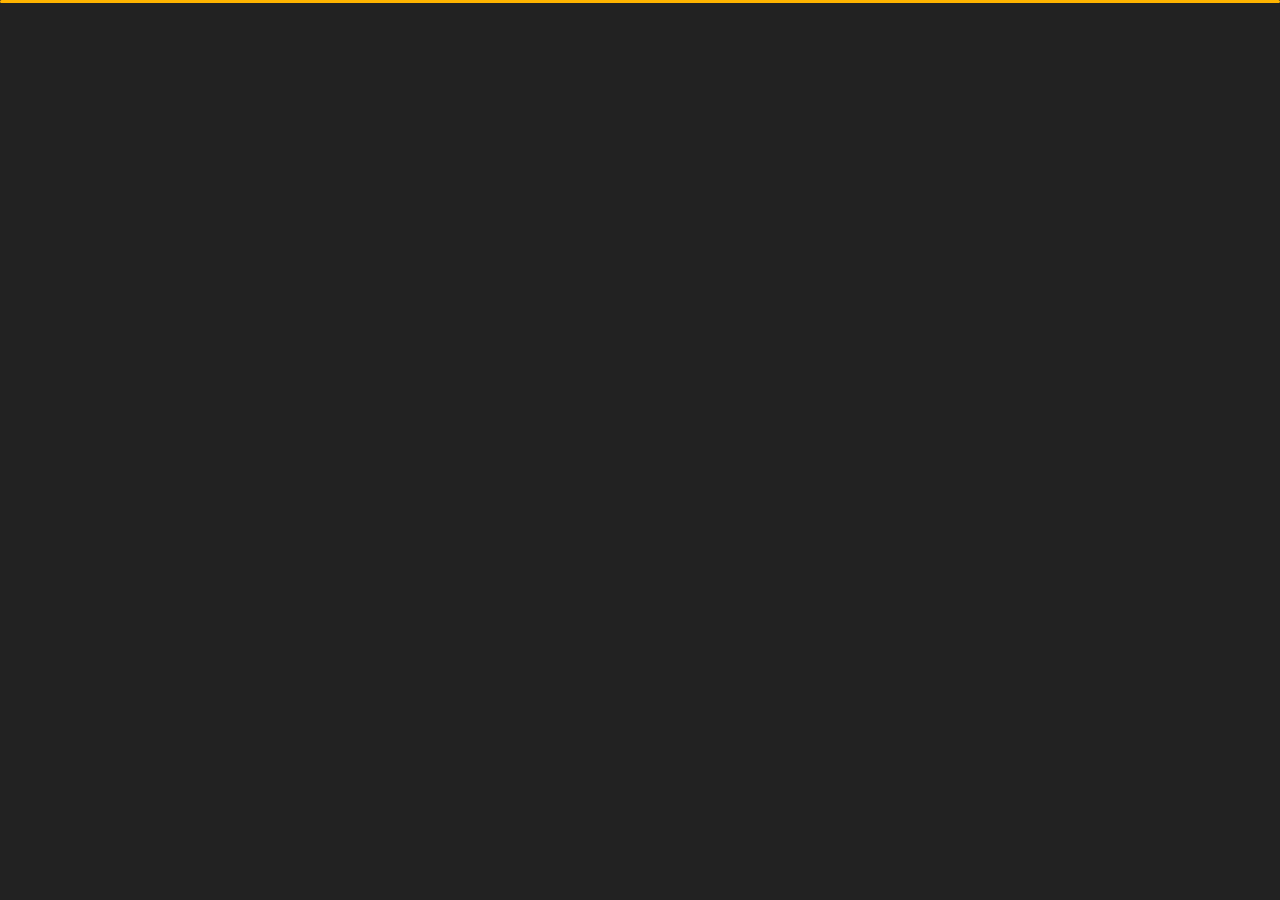
<file: index.html>
﻿<!DOCTYPE html>
<html lang="en">


<head>
    <meta charset="utf-8">
    <title> Personal Portfolio</title>
    <meta name="viewport" content="width=device-width, initial-scale=1">

    <!-- Template Google Fonts -->
    <link href="https://fonts.googleapis.com/css?family=Poppins:400,400i,500,500i,600,600i,700,700i,800,800i,900,900i" rel="stylesheet">
    <link href="https://fonts.googleapis.com/css?family=Open+Sans:300,400,400i,600,600i,700" rel="stylesheet">

    <!-- Template CSS Files -->
    <link href="css/bootstrap.min.css" rel="stylesheet">
    <link href="css/preloader.min.css" rel="stylesheet">
    <link href="css/circle.css" rel="stylesheet">
    <link href="css/font-awesome.min.css" rel="stylesheet">
    <link href="css/fm.revealator.jquery.min.css" rel="stylesheet">
    <link href="css/style.css" rel="stylesheet">

    <!-- CSS Skin File -->
    <link href="css/skins/yellow.css" rel="stylesheet">

    <!-- Live Style Switcher - demo only -->
    <link rel="alternate stylesheet" type="text/css" title="blue" href="css/skins/blue.css" />
    <link rel="alternate stylesheet" type="text/css" title="green" href="css/skins/green.css" />
    <link rel="alternate stylesheet" type="text/css" title="yellow" href="css/skins/yellow.css" />
    <link rel="alternate stylesheet" type="text/css" title="blueviolet" href="css/skins/blueviolet.css" />
    <link rel="alternate stylesheet" type="text/css" title="goldenrod" href="css/skins/goldenrod.css" />
    <link rel="alternate stylesheet" type="text/css" title="magenta" href="css/skins/magenta.css" />
    <link rel="alternate stylesheet" type="text/css" title="orange" href="css/skins/orange.css" />
    <link rel="alternate stylesheet" type="text/css" title="purple" href="css/skins/purple.css" />
    <link rel="alternate stylesheet" type="text/css" title="red" href="css/skins/red.css" />
    <link rel="alternate stylesheet" type="text/css" title="yellowgreen" href="css/skins/yellowgreen.css" />
    <link rel="stylesheet" type="text/css" href="css/styleswitcher.css" />

    <!-- Modernizr JS File -->
    <script src="js/modernizr.custom.js"></script>
</head>

<body class="home">
    <!-- Live Style Switcher Starts - demo only -->
    <div id="switcher" class="">
        <div class="content-switcher">
            <h4>STYLE SWITCHER</h4>
            <ul>
                <li>
                    <a href="#" onclick="setActiveStyleSheet('purple');" title="purple" class="color"><img src="img/styleswitcher/purple.png" alt="purple" /></a>
                </li>
                <li>
                    <a href="#" onclick="setActiveStyleSheet('red');" title="red" class="color"><img src="img/styleswitcher/red.png" alt="red" /></a>
                </li>
                <li>
                    <a href="#" onclick="setActiveStyleSheet('blueviolet');" title="blueviolet" class="color"><img src="img/styleswitcher/blueviolet.png" alt="blueviolet" /></a>
                </li>
                <li>
                    <a href="#" onclick="setActiveStyleSheet('blue');" title="blue" class="color"><img src="img/styleswitcher/blue.png" alt="blue" /></a>
                </li>
                <li>
                    <a href="#" onclick="setActiveStyleSheet('goldenrod');" title="goldenrod" class="color"><img src="img/styleswitcher/goldenrod.png" alt="goldenrod" /></a>
                </li>
                <li>
                    <a href="#" onclick="setActiveStyleSheet('magenta');" title="magenta" class="color"><img src="img/styleswitcher/magenta.png" alt="magenta" /></a>
                </li>
                <li>
                    <a href="#" onclick="setActiveStyleSheet('yellowgreen');" title="yellowgreen" class="color"><img src="img/styleswitcher/yellowgreen.png" alt="yellowgreen" /></a>
                </li>
                <li>
                    <a href="#" onclick="setActiveStyleSheet('orange');" title="orange" class="color"><img src="img/styleswitcher/orange.png" alt="orange" /></a>
                </li>
                <li>
                    <a href="#" onclick="setActiveStyleSheet('green');" title="green" class="color"><img src="img/styleswitcher/green.png" alt="green" /></a>
                </li>
                <li>
                    <a href="#" onclick="setActiveStyleSheet('yellow');" title="yellow" class="color"><img src="img/styleswitcher/yellow.png" alt="yellow" /></a>
                </li>
            </ul>
            <div id="hideSwitcher">&times;</div>
        </div>
    </div>
    <div id="showSwitcher" class="styleSecondColor"><i class="fa fa-cog fa-spin"></i></div>
    <!-- Live Style Switcher Ends - demo only -->
    <!-- Header Starts -->
    <header class="header" id="navbar-collapse-toggle">
        <!-- Fixed Navigation Starts -->
        <ul class="icon-menu d-none d-lg-block revealator-slideup revealator-once revealator-delay1">
            <li class="icon-box active">
                <i class="fa fa-home"></i>
                <a href="index.html">
                    <h2>Home</h2>
                </a>
            </li>
            <li class="icon-box">
                <i class="fa fa-user"></i>
                <a href="about.html">
                    <h2>About</h2>
                </a>
            </li>
            <li class="icon-box">
                <i class="fa fa-briefcase"></i>
                <a href="portfolio.html">
                    <h2>Portfolio</h2>
                </a>
            </li>
            <li class="icon-box">
                <i class="fa fa-envelope-open"></i>
                <a href="contact.html">
                    <h2>Contact</h2>
                </a>
            </li>
        </ul>
        <!-- Fixed Navigation Ends -->
        <!-- Mobile Menu Starts -->
        <nav role="navigation" class="d-block d-lg-none">
            <div id="menuToggle">
                <input type="checkbox" />
                <span></span>
                <span></span>
                <span></span>
                <ul class="list-unstyled" id="menu">
                    <li class="active"><a href="index.html"><i class="fa fa-home"></i><span>Home</span></a></li>
                    <li><a href="about.html"><i class="fa fa-user"></i><span>About</span></a></li>
                    <li><a href="portfolio.html"><i class="fa fa-folder-open"></i><span>Portfolio</span></a></li>
                    <li><a href="contact.html"><i class="fa fa-envelope-open"></i><span>Contact</span></a></li>
                </ul>
            </div>
        </nav>
        <!-- Mobile Menu Ends -->
    </header>
    <!-- Header Ends -->
    <!-- Main Content Starts -->
    <section class="container-fluid main-container container-home p-0 revealator-slideup revealator-once revealator-delay1">
        <div class="color-block d-none d-lg-block"></div>
        <div class="row home-details-container align-items-center">
            <div class="col-lg-4 bg position-fixed d-none d-lg-block"></div>
            <div class="col-12 col-lg-8 offset-lg-4 home-details text-left text-sm-center text-lg-left">
                <div>
                    <!-- <img src="img/img-mobile.jpg" class="img-fluid main-img-mobile d-none d-sm-block d-lg-none" alt="my picture" /> -->
                    <img src="img/IMG-20200926-WA0001-removebg.png" class=" img-fluid main-img-mobile d-none d-sm-block d-lg-none " alt="my picture " />
                    <h6 class="text-uppercase open-sans-font mb-0 d-block d-sm-none d-lg-block ">hi there !</h6>
                    <h1 class="text-uppercase poppins-font "><span>I'm </span> Lahulesh Chourasiya</h1>
                    <p class="open-sans-font ">I'm a Mumbai based web designer, front‑end developer and Back End Developer focused on user‑friendly experiences, I am passionate about building excellent software that improves the lives of those around me.</p>
                    <a href="about.html " class="btn btn-about ">more about me</a>
                </div>
            </div>
        </div>
    </section>
    <!-- Main Content Ends -->

    <!-- Template JS Files -->
    <script src="js/jquery-3.5.0.min.js "></script>
    <script src="js/styleswitcher.js "></script>
    <script src="js/preloader.min.js "></script>
    <script src="js/fm.revealator.jquery.min.js "></script>
    <script src="js/imagesloaded.pkgd.min.js "></script>
    <script src="js/masonry.pkgd.min.js "></script>
    <script src="js/classie.js "></script>
    <script src="js/cbpGridGallery.js "></script>
    <script src="js/jquery.hoverdir.js "></script>
    <script src="js/popper.min.js "></script>
    <script src="js/bootstrap.js "></script>
    <script src="js/custom.js "></script>

</body>

</html>
</file>
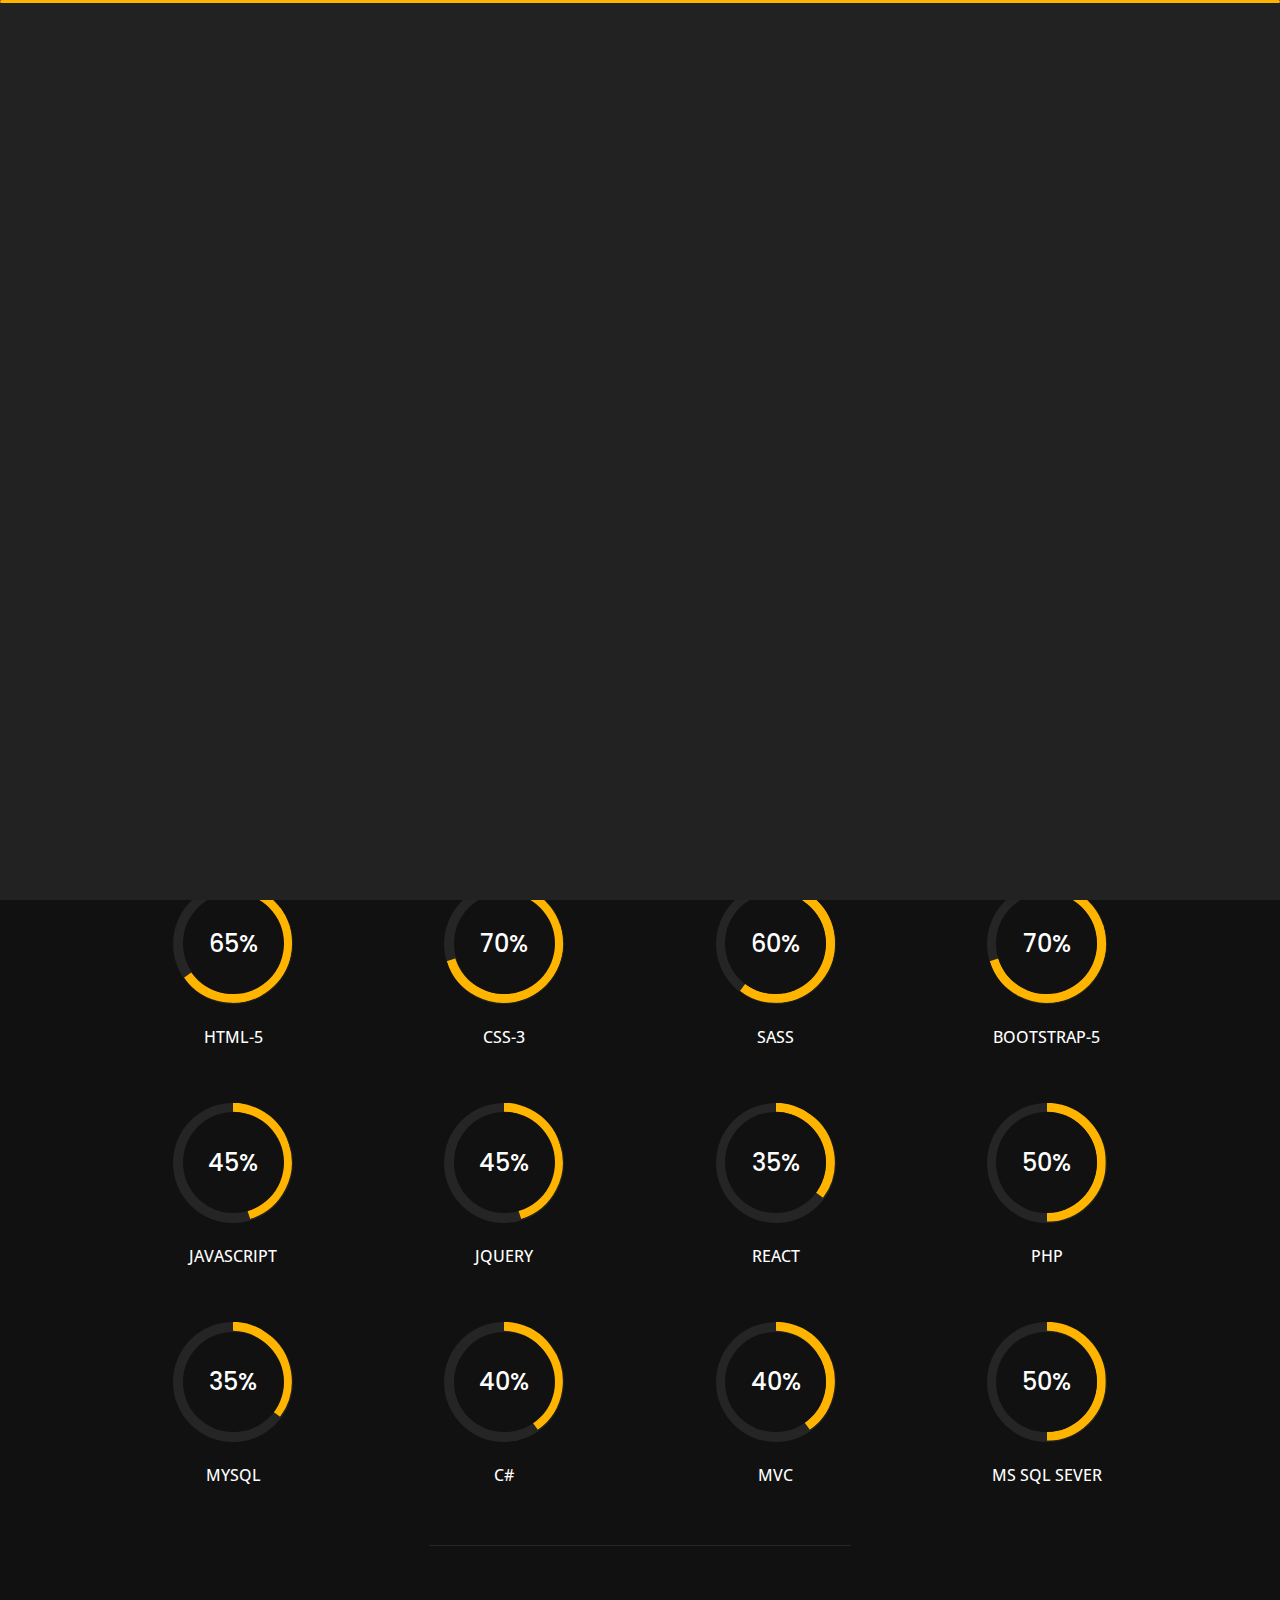
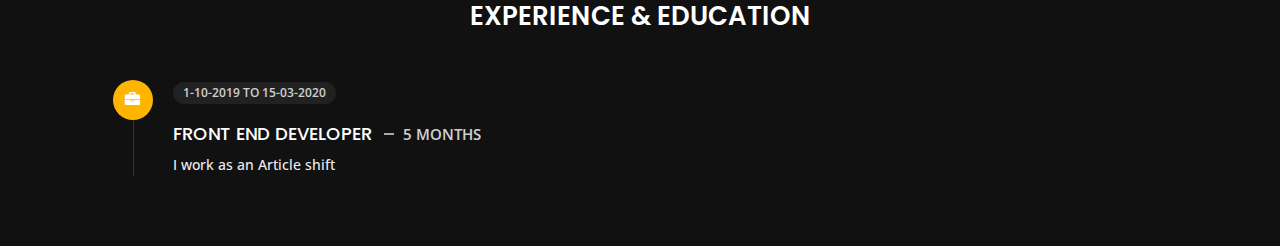
<file: about.html>
<!DOCTYPE html>
<html lang="en">


<head>
    <meta charset="utf-8">
    <title>About Personal Portfolio</title>
    <meta name="viewport" content="width=device-width, initial-scale=1">

    <!-- Template Google Fonts -->
    <link href="https://fonts.googleapis.com/css?family=Poppins:400,400i,500,500i,600,600i,700,700i,800,800i,900,900i" rel="stylesheet">
    <link href="https://fonts.googleapis.com/css?family=Open+Sans:300,400,400i,600,600i,700" rel="stylesheet">

    <!-- Template CSS Files -->
    <link href="css/bootstrap.min.css" rel="stylesheet">
    <link href="css/preloader.min.css" rel="stylesheet">
    <link href="css/circle.css" rel="stylesheet">
    <link href="css/font-awesome.min.css" rel="stylesheet">
    <link href="css/fm.revealator.jquery.min.css" rel="stylesheet">
    <link href="css/style.css" rel="stylesheet">

    <!-- CSS Skin File -->
    <link href="css/skins/yellow.css" rel="stylesheet">

    <!-- Live Style Switcher - demo only -->
    <link rel="alternate stylesheet" type="text/css" title="blue" href="css/skins/blue.css" />
    <link rel="alternate stylesheet" type="text/css" title="green" href="css/skins/green.css" />
    <link rel="alternate stylesheet" type="text/css" title="yellow" href="css/skins/yellow.css" />
    <link rel="alternate stylesheet" type="text/css" title="blueviolet" href="css/skins/blueviolet.css" />
    <link rel="alternate stylesheet" type="text/css" title="goldenrod" href="css/skins/goldenrod.css" />
    <link rel="alternate stylesheet" type="text/css" title="magenta" href="css/skins/magenta.css" />
    <link rel="alternate stylesheet" type="text/css" title="orange" href="css/skins/orange.css" />
    <link rel="alternate stylesheet" type="text/css" title="purple" href="css/skins/purple.css" />
    <link rel="alternate stylesheet" type="text/css" title="red" href="css/skins/red.css" />
    <link rel="alternate stylesheet" type="text/css" title="yellowgreen" href="css/skins/yellowgreen.css" />
    <link rel="stylesheet" type="text/css" href="css/styleswitcher.css" />

    <!-- Modernizr JS File -->
    <script src="js/modernizr.custom.js"></script>
</head>

<body class="about">
    <!-- Live Style Switcher Starts - demo only -->
    <div id="switcher" class="">
        <div class="content-switcher">
            <h4>STYLE SWITCHER</h4>
            <ul>
                <li>
                    <a href="#" onclick="setActiveStyleSheet('purple');" title="purple" class="color"><img src="img/styleswitcher/purple.png" alt="purple" /></a>
                </li>
                <li>
                    <a href="#" onclick="setActiveStyleSheet('red');" title="red" class="color"><img src="img/styleswitcher/red.png" alt="red" /></a>
                </li>
                <li>
                    <a href="#" onclick="setActiveStyleSheet('blueviolet');" title="blueviolet" class="color"><img src="img/styleswitcher/blueviolet.png" alt="blueviolet" /></a>
                </li>
                <li>
                    <a href="#" onclick="setActiveStyleSheet('blue');" title="blue" class="color"><img src="img/styleswitcher/blue.png" alt="blue" /></a>
                </li>
                <li>
                    <a href="#" onclick="setActiveStyleSheet('goldenrod');" title="goldenrod" class="color"><img src="img/styleswitcher/goldenrod.png" alt="goldenrod" /></a>
                </li>
                <li>
                    <a href="#" onclick="setActiveStyleSheet('magenta');" title="magenta" class="color"><img src="img/styleswitcher/magenta.png" alt="magenta" /></a>
                </li>
                <li>
                    <a href="#" onclick="setActiveStyleSheet('yellowgreen');" title="yellowgreen" class="color"><img src="img/styleswitcher/yellowgreen.png" alt="yellowgreen" /></a>
                </li>
                <li>
                    <a href="#" onclick="setActiveStyleSheet('orange');" title="orange" class="color"><img src="img/styleswitcher/orange.png" alt="orange" /></a>
                </li>
                <li>
                    <a href="#" onclick="setActiveStyleSheet('green');" title="green" class="color"><img src="img/styleswitcher/green.png" alt="green" /></a>
                </li>
                <li>
                    <a href="#" onclick="setActiveStyleSheet('yellow');" title="yellow" class="color"><img src="img/styleswitcher/yellow.png" alt="yellow" /></a>
                </li>
            </ul>

            <div id="hideSwitcher">&times;</div>
        </div>

    </div>
    <div id="showSwitcher" class="styleSecondColor"><i class="fa fa-cog fa-spin"></i></div>
    <!-- Live Style Switcher Ends - demo only -->
    <!-- Header Starts -->
    <header class="header" id="navbar-collapse-toggle">
        <!-- Fixed Navigation Starts -->
        <ul class="icon-menu d-none d-lg-block revealator-slideup revealator-once revealator-delay1">
            <li class="icon-box">
                <i class="fa fa-home"></i>
                <a href="index.html">
                    <h2>Home</h2>
                </a>
            </li>
            <li class="icon-box active">
                <i class="fa fa-user"></i>
                <a href="about.html">
                    <h2>About</h2>
                </a>
            </li>
            <li class="icon-box">
                <i class="fa fa-briefcase"></i>
                <a href="portfolio.html">
                    <h2>Portfolio</h2>
                </a>
            </li>
            <li class="icon-box">
                <i class="fa fa-envelope-open"></i>
                <a href="contact.html">
                    <h2>Contact</h2>
                </a>
            </li>
        </ul>
        <!-- Fixed Navigation Ends -->
        <!-- Mobile Menu Starts -->
        <nav role="navigation" class="d-block d-lg-none">
            <div id="menuToggle">
                <input type="checkbox" />
                <span></span>
                <span></span>
                <span></span>
                <ul class="list-unstyled" id="menu">
                    <li><a href="index.html"><i class="fa fa-home"></i><span>Home</span></a></li>
                    <li class="active"><a href="about.html"><i class="fa fa-user"></i><span>About</span></a></li>
                    <li><a href="portfolio.html"><i class="fa fa-folder-open"></i><span>Portfolio</span></a></li>
                    <li><a href="contact.html"><i class="fa fa-envelope-open"></i><span>Contact</span></a></li>
                </ul>
            </div>
        </nav>
        <!-- Mobile Menu Ends -->
    </header>
    <!-- Header Ends -->
    <!-- Page Title Starts -->
    <section class="title-section text-left text-sm-center revealator-slideup revealator-once revealator-delay1">
        <h1>ABOUT <span>ME</span></h1>
        <span class="title-bg">Resume</span>
    </section>
    <!-- Page Title Ends -->
    <!-- Main Content Starts -->
    <section class="main-content revealator-slideup revealator-once revealator-delay1">
        <div class="container">
            <div class="row">
                <!-- Personal Info Starts -->
                <div class="col-12 col-lg-5 col-xl-6">
                    <div class="row">
                        <div class="col-12">
                            <h3 class="text-uppercase custom-title mb-0 ft-wt-600">personal infos</h3>
                        </div>
                        <div class="col-12 d-block d-sm-none">
                            <img src="img/IMG-20200926-WA0001-removebg.png" height="300px" width="300px" class="img-fluid main-img-mobile" alt="my picture" />
                        </div>
                        <div class="col-6">
                            <ul class="about-list list-unstyled open-sans-font">
                                <li> <span class="title">first name :</span> <span class="value d-block d-sm-inline-block d-lg-block d-xl-inline-block">Lahulesh</span> </li>

                                <li> <span class="title">Age :</span> <span class="value d-block d-sm-inline-block d-lg-block d-xl-inline-block">22 Years</span> </li>
                                <li> <span class="title">Nationality :</span> <span class="value d-block d-sm-inline-block d-lg-block d-xl-inline-block">Indian</span> </li>
                                <li> <span class="title">Address :</span> <span class="value d-block d-sm-inline-block d-lg-block d-xl-inline-block">Tagor Nagar, Behind V.T Bakery, Sunkabai Chawl Room No.7,Group No.2, Vikhroli (East), Mumbai 400083.</span>                                    </li>
                                <li> <span class="title">Email :</span> <span class="value d-block d-sm-inline-block d-lg-block d-xl-inline-block">lahuleshchourasiya2000@gmail.com</span> </li>
                            </ul>
                        </div>
                        <div class="col-6">
                            <ul class="about-list list-unstyled open-sans-font">
                                <li> <span class="title">last name :</span> <span class="value d-block d-sm-inline-block d-lg-block d-xl-inline-block">Chourasiya</span> </li>
                                <li> <span class="title">phone :</span> <span class="value d-block d-sm-inline-block d-lg-block d-xl-inline-block">8976402606</span> </li>
                                <li> <span class="title">LinkedIn :</span> <span class="value d-block d-sm-inline-block d-lg-block d-xl-inline-block"><a style="color: white!important;" target="_blank" href="https://www.linkedin.com/in/lahulesh-chourasiya-71626820a/">Click Here</a></span>                                    </li>
                                <li> <span class="title">Github :</span> <span class="value d-block d-sm-inline-block d-lg-block d-xl-inline-block"><a style="color: white!important;" target="_blank" href="https://github.com/Lahulesh">Click Here</a></span>                                    </li>
                                <li> <span class="title">langages :</span> <span class="value d-block d-sm-inline-block d-lg-block d-xl-inline-block">English, Hindi, Marathi</span> </li>
                            </ul>
                        </div>
                        <div class="col-12 mt-3">
                            <button href="#" class="btn btn-download" onclick="DownloadFile('Lahulesh_Resume.pdf')">Download CV</button>
                        </div>
                    </div>
                </div>
                <script type="text/javascript">
                    function DownloadFile(fileName) {
                        //Set the File URL.
                        var url = "Files/" + fileName;

                        //Create XMLHTTP Request.
                        var req = new XMLHttpRequest();
                        req.open("GET", url, true);
                        req.responseType = "blob";
                        req.onload = function() {
                            //Convert the Byte Data to BLOB object.
                            var blob = new Blob([req.response], {
                                type: "application/octetstream"
                            });

                            //Check the Browser type and download the File.
                            var isIE = false || !!document.documentMode;
                            if (isIE) {
                                window.navigator.msSaveBlob(blob, fileName);
                            } else {
                                var url = window.URL || window.webkitURL;
                                link = url.createObjectURL(blob);
                                var a = document.createElement("a");
                                a.setAttribute("download", fileName);
                                a.setAttribute("href", link);
                                document.body.appendChild(a);
                                a.click();
                                document.body.removeChild(a);
                            }
                        };
                        req.send();
                    };
                </script>
                <!-- Personal Info Ends -->
                <!-- Boxes Starts -->
                <div class="col-12 col-lg-7 col-xl-6 mt-5 mt-lg-0">
                    <div class="row">
                        <div class="col-6">
                            <div class="box-stats with-margin">
                                <h3 class="poppins-font position-relative">1</h3>
                                <p class="open-sans-font m-0 position-relative text-uppercase">Years of <span class="d-block">experience</span></p>
                            </div>
                        </div>
                        <div class="col-6">
                            <div class="box-stats with-margin">
                                <h3 class="poppins-font position-relative">50</h3>
                                <p class="open-sans-font m-0 position-relative text-uppercase">completed <span class="d-block">projects</span></p>
                            </div>
                        </div>
                        <div class="col-6">
                            <div class="box-stats">
                                <h3 class="poppins-font position-relative">10</h3>
                                <p class="open-sans-font m-0 position-relative text-uppercase">Happy<span class="d-block">customers</span></p>
                            </div>
                        </div>
                    </div>
                </div>
                <!-- Boxes Ends -->
            </div>
            <hr class="separator">
            <!-- Skills Starts -->
            <div class="row">
                <div class="col-12">
                    <h3 class="text-uppercase pb-4 pb-sm-5 mb-3 mb-sm-0 text-left text-sm-center custom-title ft-wt-600">My Skills</h3>
                </div>
                <div class="col-6 col-md-3 mb-3 mb-sm-5">
                    <div class="c100 p65">
                        <span>65%</span>
                        <div class="slice">
                            <div class="bar"></div>
                            <div class="fill"></div>
                        </div>
                    </div>
                    <h6 class="text-uppercase open-sans-font text-center mt-2 mt-sm-4">Html-5</h6>
                </div>
                <div class="col-6 col-md-3 mb-3 mb-sm-5">
                    <div class="c100 p70">
                        <span>70%</span>
                        <div class="slice">
                            <div class="bar"></div>
                            <div class="fill"></div>
                        </div>
                    </div>
                    <h6 class="text-uppercase open-sans-font text-center mt-2 mt-sm-4">css-3</h6>
                </div>
                <div class="col-6 col-md-3 mb-3 mb-sm-5">
                    <div class="c100 p60">
                        <span>60%</span>
                        <div class="slice">
                            <div class="bar"></div>
                            <div class="fill"></div>
                        </div>
                    </div>
                    <h6 class="text-uppercase open-sans-font text-center mt-2 mt-sm-4">sass</h6>
                </div>
                <div class="col-6 col-md-3 mb-3 mb-sm-5">
                    <div class="c100 p70">
                        <span>70%</span>
                        <div class="slice">
                            <div class="bar"></div>
                            <div class="fill"></div>
                        </div>
                    </div>
                    <h6 class="text-uppercase open-sans-font text-center mt-2 mt-sm-4">Bootstrap-5</h6>
                </div>
                <div class="col-6 col-md-3 mb-3 mb-sm-5">
                    <div class="c100 p45">
                        <span>45%</span>
                        <div class="slice">
                            <div class="bar"></div>
                            <div class="fill"></div>
                        </div>
                    </div>
                    <h6 class="text-uppercase open-sans-font text-center mt-2 mt-sm-4">javascript</h6>
                </div>
                <div class="col-6 col-md-3 mb-3 mb-sm-5">
                    <div class="c100 p45">
                        <span>45%</span>
                        <div class="slice">
                            <div class="bar"></div>
                            <div class="fill"></div>
                        </div>
                    </div>
                    <h6 class="text-uppercase open-sans-font text-center mt-2 mt-sm-4">jquery</h6>
                </div>
                <div class="col-6 col-md-3 mb-3 mb-sm-5">
                    <div class="c100 p35">
                        <span>35%</span>
                        <div class="slice">
                            <div class="bar"></div>
                            <div class="fill"></div>
                        </div>
                    </div>
                    <h6 class="text-uppercase open-sans-font text-center mt-2 mt-sm-4">react</h6>
                </div>
                <div class="col-6 col-md-3 mb-3 mb-sm-5">
                    <div class="c100 p50">
                        <span>50%</span>
                        <div class="slice">
                            <div class="bar"></div>
                            <div class="fill"></div>
                        </div>
                    </div>
                    <h6 class="text-uppercase open-sans-font text-center mt-2 mt-sm-4">php</h6>
                </div>
                <div class="col-6 col-md-3 mb-3 mb-sm-5">
                    <div class="c100 p35">
                        <span>35%</span>
                        <div class="slice">
                            <div class="bar"></div>
                            <div class="fill"></div>
                        </div>
                    </div>
                    <h6 class="text-uppercase open-sans-font text-center mt-2 mt-sm-4">mysql</h6>
                </div>
                <div class="col-6 col-md-3 mb-3 mb-sm-5">
                    <div class="c100 p40">
                        <span>40%</span>
                        <div class="slice">
                            <div class="bar"></div>
                            <div class="fill"></div>
                        </div>
                    </div>
                    <h6 class="text-uppercase open-sans-font text-center mt-2 mt-sm-4">C#</h6>
                </div>
                <div class="col-6 col-md-3 mb-3 mb-sm-5">
                    <div class="c100 p40">
                        <span>40%</span>
                        <div class="slice">
                            <div class="bar"></div>
                            <div class="fill"></div>
                        </div>
                    </div>
                    <h6 class="text-uppercase open-sans-font text-center mt-2 mt-sm-4">MVC</h6>
                </div>
                <div class="col-6 col-md-3 mb-3 mb-sm-5">
                    <div class="c100 p50">
                        <span>50%</span>
                        <div class="slice">
                            <div class="bar"></div>
                            <div class="fill"></div>
                        </div>
                    </div>
                    <h6 class="text-uppercase open-sans-font text-center mt-2 mt-sm-4">MS Sql Sever</h6>
                </div>
            </div>
            <!-- Skills Ends -->
            <hr class="separator mt-1">
            <!-- Experience & Education Starts -->
            <div class="row">
                <div class="col-12">
                    <h3 class="text-uppercase pb-5 mb-0 text-left text-sm-center custom-title ft-wt-600">Experience <span>&</span> Education</h3>
                </div>
                <div class="col-lg-6 m-15px-tb">
                    <div class="resume-box">
                        <ul>
                            <li>
                                <div class="icon">
                                    <i class="fa fa-briefcase"></i>
                                </div>
                                <span class="time open-sans-font text-uppercase">1-10-2019 to  15-03-2020</span>
                                <h5 class="poppins-font text-uppercase">Front End Developer <span class="place open-sans-font">5 Months</span></h5>
                                <p class="open-sans-font">I work as an Article shift</p>
                            </li>
                        </ul>
                    </div>
                </div>
            </div>
            <!-- Experience & Education Ends -->
        </div>
    </section>
    <!-- Main Content Ends -->

    <!-- Template JS Files -->
    <script src="js/jquery-3.5.0.min.js"></script>
    <script src="js/styleswitcher.js"></script>
    <script src="js/preloader.min.js"></script>
    <script src="js/fm.revealator.jquery.min.js"></script>
    <script src="js/imagesloaded.pkgd.min.js"></script>
    <script src="js/masonry.pkgd.min.js"></script>
    <script src="js/classie.js"></script>
    <script src="js/cbpGridGallery.js"></script>
    <script src="js/jquery.hoverdir.js"></script>
    <script src="js/popper.min.js"></script>
    <script src="js/bootstrap.js"></script>
    <script src="js/custom.js"></script>

</body>


</html>
</file>
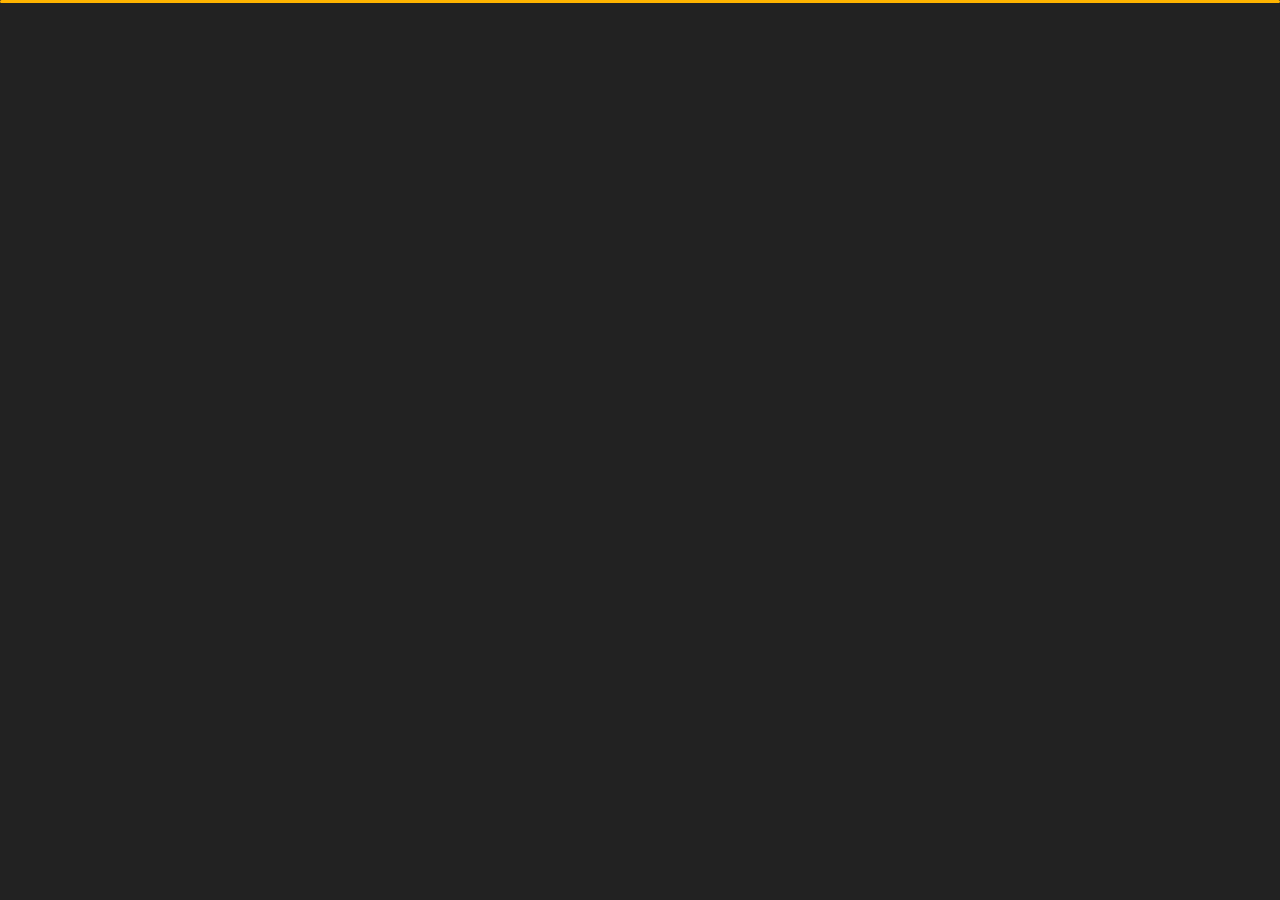
<file: contact.html>
<!DOCTYPE html>
<html lang="en">


<head>
    <meta charset="utf-8">
    <title>Contact - Personal Portfolio</title>
    <meta name="viewport" content="width=device-width, initial-scale=1">

    <!-- Template Google Fonts -->
    <link href="https://fonts.googleapis.com/css?family=Poppins:400,400i,500,500i,600,600i,700,700i,800,800i,900,900i" rel="stylesheet">
    <link href="https://fonts.googleapis.com/css?family=Open+Sans:300,400,400i,600,600i,700" rel="stylesheet">

    <!-- Template CSS Files -->
    <link href="css/bootstrap.min.css" rel="stylesheet">
    <link href="css/preloader.min.css" rel="stylesheet">
    <link href="css/circle.css" rel="stylesheet">
    <link href="css/font-awesome.min.css" rel="stylesheet">
    <link href="css/fm.revealator.jquery.min.css" rel="stylesheet">
    <link href="css/style.css" rel="stylesheet">

    <!-- CSS Skin File -->
    <link href="css/skins/yellow.css" rel="stylesheet">

    <!-- Live Style Switcher - demo only -->
    <link rel="alternate stylesheet" type="text/css" title="blue" href="css/skins/blue.css" />
    <link rel="alternate stylesheet" type="text/css" title="green" href="css/skins/green.css" />
    <link rel="alternate stylesheet" type="text/css" title="yellow" href="css/skins/yellow.css" />
    <link rel="alternate stylesheet" type="text/css" title="blueviolet" href="css/skins/blueviolet.css" />
    <link rel="alternate stylesheet" type="text/css" title="goldenrod" href="css/skins/goldenrod.css" />
    <link rel="alternate stylesheet" type="text/css" title="magenta" href="css/skins/magenta.css" />
    <link rel="alternate stylesheet" type="text/css" title="orange" href="css/skins/orange.css" />
    <link rel="alternate stylesheet" type="text/css" title="purple" href="css/skins/purple.css" />
    <link rel="alternate stylesheet" type="text/css" title="red" href="css/skins/red.css" />
    <link rel="alternate stylesheet" type="text/css" title="yellowgreen" href="css/skins/yellowgreen.css" />
    <link rel="stylesheet" type="text/css" href="css/styleswitcher.css" />

    <!-- Modernizr JS File -->
    <script src="js/modernizr.custom.js"></script>
</head>

<body class="contact">
    <!-- Live Style Switcher Starts - demo only -->
    <div id="switcher" class="">
        <div class="content-switcher">
            <h4>STYLE SWITCHER</h4>
            <ul>
                <li>
                    <a href="#" onclick="setActiveStyleSheet('purple');" title="purple" class="color"><img src="img/styleswitcher/purple.png" alt="purple" /></a>
                </li>
                <li>
                    <a href="#" onclick="setActiveStyleSheet('red');" title="red" class="color"><img src="img/styleswitcher/red.png" alt="red" /></a>
                </li>
                <li>
                    <a href="#" onclick="setActiveStyleSheet('blueviolet');" title="blueviolet" class="color"><img src="img/styleswitcher/blueviolet.png" alt="blueviolet" /></a>
                </li>
                <li>
                    <a href="#" onclick="setActiveStyleSheet('blue');" title="blue" class="color"><img src="img/styleswitcher/blue.png" alt="blue" /></a>
                </li>
                <li>
                    <a href="#" onclick="setActiveStyleSheet('goldenrod');" title="goldenrod" class="color"><img src="img/styleswitcher/goldenrod.png" alt="goldenrod" /></a>
                </li>
                <li>
                    <a href="#" onclick="setActiveStyleSheet('magenta');" title="magenta" class="color"><img src="img/styleswitcher/magenta.png" alt="magenta" /></a>
                </li>
                <li>
                    <a href="#" onclick="setActiveStyleSheet('yellowgreen');" title="yellowgreen" class="color"><img src="img/styleswitcher/yellowgreen.png" alt="yellowgreen" /></a>
                </li>
                <li>
                    <a href="#" onclick="setActiveStyleSheet('orange');" title="orange" class="color"><img src="img/styleswitcher/orange.png" alt="orange" /></a>
                </li>
                <li>
                    <a href="#" onclick="setActiveStyleSheet('green');" title="green" class="color"><img src="img/styleswitcher/green.png" alt="green" /></a>
                </li>
                <li>
                    <a href="#" onclick="setActiveStyleSheet('yellow');" title="yellow" class="color"><img src="img/styleswitcher/yellow.png" alt="yellow" /></a>
                </li>
            </ul>

            <div id="hideSwitcher">&times;</div>
        </div>
    </div>
    <div id="showSwitcher" class="styleSecondColor"><i class="fa fa-cog fa-spin"></i></div>
    <!-- Live Style Switcher Ends - demo only -->
    <!-- Header Starts -->
    <header class="header" id="navbar-collapse-toggle">
        <!-- Fixed Navigation Starts -->
        <ul class="icon-menu d-none d-lg-block revealator-slideup revealator-once revealator-delay1">
            <li class="icon-box">
                <i class="fa fa-home"></i>
                <a href="index.html">
                    <h2>Home</h2>
                </a>
            </li>
            <li class="icon-box">
                <i class="fa fa-user"></i>
                <a href="about.html">
                    <h2>About</h2>
                </a>
            </li>
            <li class="icon-box">
                <i class="fa fa-briefcase"></i>
                <a href="portfolio.html">
                    <h2>Portfolio</h2>
                </a>
            </li>
            <li class="icon-box active">
                <i class="fa fa-envelope-open"></i>
                <a href="contact.html">
                    <h2>Contact</h2>
                </a>
            </li>
        </ul>
        <!-- Fixed Navigation Ends -->
        <!-- Mobile Menu Starts -->
        <nav role="navigation" class="d-block d-lg-none">
            <div id="menuToggle">
                <input type="checkbox" />
                <span></span>
                <span></span>
                <span></span>
                <ul class="list-unstyled" id="menu">
                    <li><a href="index.html"><i class="fa fa-home"></i><span>Home</span></a></li>
                    <li><a href="about.html"><i class="fa fa-user"></i><span>About</span></a></li>
                    <li><a href="portfolio.html"><i class="fa fa-folder-open"></i><span>Portfolio</span></a></li>
                    <li class="active"><a href="contact.html"><i class="fa fa-envelope-open"></i><span>Contact</span></a></li>
                </ul>
            </div>
        </nav>
        <!-- Mobile Menu Ends -->
    </header>
    <!-- Header Ends -->
    <!-- Page Title Starts -->
    <section class="title-section text-left text-sm-center revealator-slideup revealator-once revealator-delay1">
        <h1>get in <span>touch</span></h1>
        <span class="title-bg">contact</span>
    </section>
    <!-- Page Title Ends -->
    <!-- Main Content Starts -->
    <section class="main-content revealator-slideup revealator-once revealator-delay1">
        <div class="container">
            <div class="row">
                <!-- Left Side Starts -->
                <div class="col-12 col-lg-4">
                    <h3 class="text-uppercase custom-title mb-0 ft-wt-600 pb-3">Don't be shy !</h3>
                    <p class="open-sans-font mb-3">Feel free to get in touch with me. I am always open to discussing new projects, creative ideas or opportunities to be part of your visions.</p>
                    <p class="open-sans-font custom-span-contact position-relative">
                        <i class="fa fa-envelope-open position-absolute"></i>
                        <span class="d-block">mail me</span>lahuleshchourasiya2000@gmail.com
                    </p>
                    <p class="open-sans-font custom-span-contact position-relative">
                        <i class="fa fa-phone-square position-absolute"></i>
                        <span class="d-block">call me</span>+91 89 764 02 606
                    </p>
                    <p class="open-sans-font custom-span-contact position-relative">
                        <i class="fa fa-phone-square position-absolute"></i>
                        <span class="d-block">call me</span>+91 70 456 58 096
                    </p>
                    <ul class="social list-unstyled pt-1 mb-5">
                        <li class="github"><a title="github" target="_blank" href="https://github.com/Lahulesh"><i class="fa fa-github"></i></a>
                        </li>
                        <li class="linkedin"><a title="linkedin" target="_blank" href="https://www.linkedin.com/in/lahulesh-chourasiya-71626820a/"><i class="fa fa-linkedin"></i></a>
                        </li>
                        <li class="linkedin"><a title="Code Pen" target="_blank" href="https://codepen.io/Lahulesh"><i class="fa fa-code"></i></a>
                        </li>
                    </ul>
                </div>
                <!-- Left Side Ends -->
                <!-- Contact Form Starts -->
                <div class="col-12 col-lg-8">
                    <form class="contactform" method="post" action="http://slimhamdi.net/tunis/dark/php/process-form.php">
                        <div class="contactform">
                            <div class="row">
                                <div class="col-12 col-md-4">
                                    <input type="text" name="name" placeholder="YOUR NAME">
                                </div>
                                <div class="col-12 col-md-4">
                                    <input type="email" name="email" placeholder="YOUR EMAIL">
                                </div>
                                <div class="col-12 col-md-4">
                                    <input type="text" name="subject" placeholder="YOUR SUBJECT">
                                </div>
                                <div class="col-12">
                                    <textarea name="message" placeholder="YOUR MESSAGE"></textarea>
                                    <button type="submit" class="btn btn-contact">Send Message</button>
                                </div>
                                <div class="col-12 form-message">
                                    <span class="output_message text-center font-weight-600 text-uppercase"></span>
                                </div>
                            </div>
                        </div>
                    </form>
                </div>
                <!-- Contact Form Ends -->
            </div>
        </div>

    </section>
    <!-- Template JS Files -->
    <script src="js/jquery-3.5.0.min.js"></script>
    <script src="js/styleswitcher.js"></script>
    <script src="js/preloader.min.js"></script>
    <script src="js/fm.revealator.jquery.min.js"></script>
    <script src="js/imagesloaded.pkgd.min.js"></script>
    <script src="js/masonry.pkgd.min.js"></script>
    <script src="js/classie.js"></script>
    <script src="js/cbpGridGallery.js"></script>
    <script src="js/jquery.hoverdir.js"></script>
    <script src="js/popper.min.js"></script>
    <script src="js/bootstrap.js"></script>
    <script src="js/custom.js"></script>

</body>


</html>
</file>
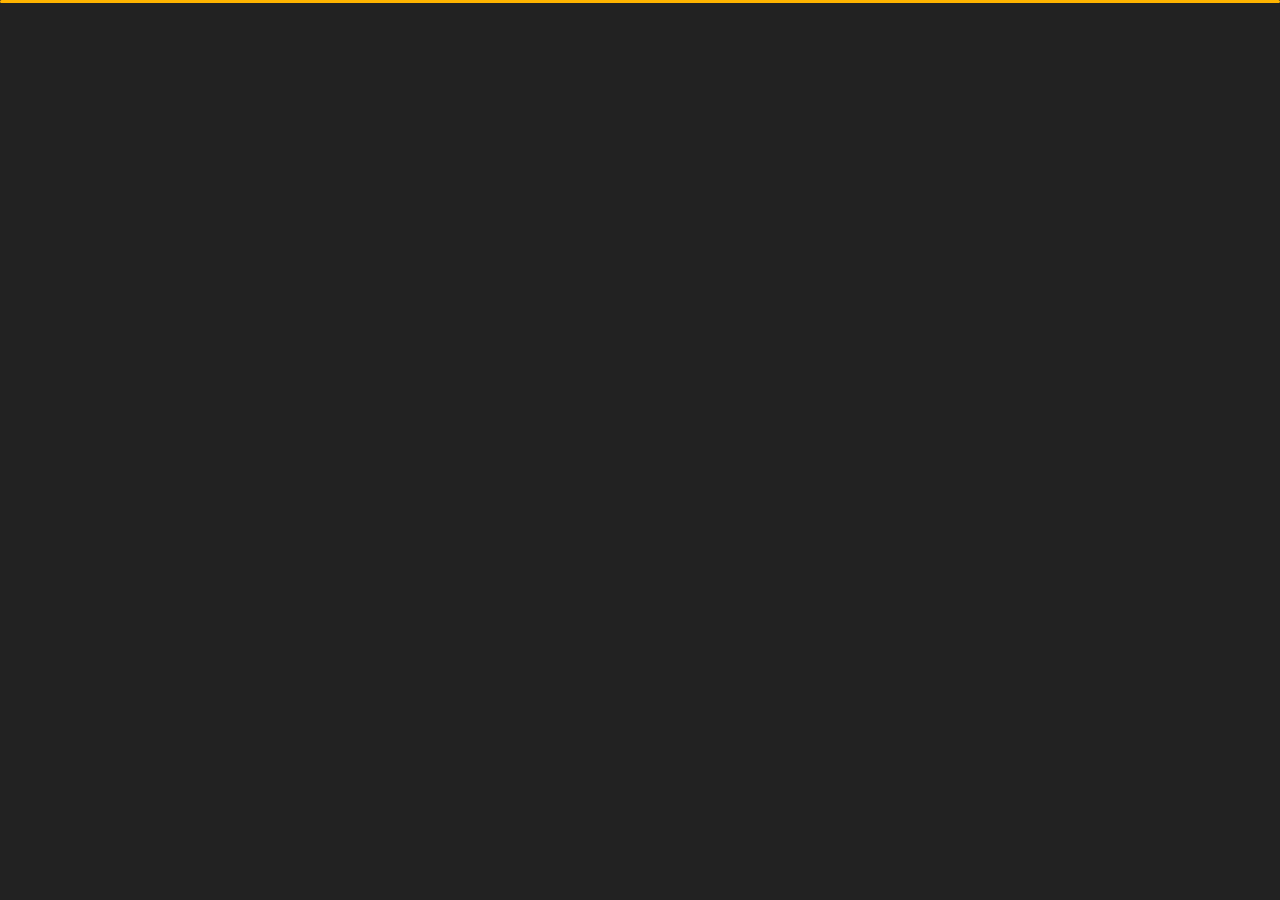
<file: portfolio.html>
<!DOCTYPE html>
<html lang="en">


<head>
    <meta charset="utf-8">
    <title>Portfolio - Personal Portfolio</title>
    <meta name="viewport" content="width=device-width, initial-scale=1">

    <!-- Template Google Fonts -->
    <link href="https://fonts.googleapis.com/css?family=Poppins:400,400i,500,500i,600,600i,700,700i,800,800i,900,900i"
        rel="stylesheet">
    <link href="https://fonts.googleapis.com/css?family=Open+Sans:300,400,400i,600,600i,700" rel="stylesheet">

    <!-- Template CSS Files -->
    <link href="css/bootstrap.min.css" rel="stylesheet">
    <link href="css/preloader.min.css" rel="stylesheet">
    <link href="css/circle.css" rel="stylesheet">
    <link href="css/font-awesome.min.css" rel="stylesheet">
    <link href="css/fm.revealator.jquery.min.css" rel="stylesheet">
    <link href="css/style.css" rel="stylesheet">

    <!-- CSS Skin File -->
    <link href="css/skins/yellow.css" rel="stylesheet">

    <!-- Live Style Switcher - demo only -->
    <link rel="alternate stylesheet" type="text/css" title="blue" href="css/skins/blue.css" />
    <link rel="alternate stylesheet" type="text/css" title="green" href="css/skins/green.css" />
    <link rel="alternate stylesheet" type="text/css" title="yellow" href="css/skins/yellow.css" />
    <link rel="alternate stylesheet" type="text/css" title="blueviolet" href="css/skins/blueviolet.css" />
    <link rel="alternate stylesheet" type="text/css" title="goldenrod" href="css/skins/goldenrod.css" />
    <link rel="alternate stylesheet" type="text/css" title="magenta" href="css/skins/magenta.css" />
    <link rel="alternate stylesheet" type="text/css" title="orange" href="css/skins/orange.css" />
    <link rel="alternate stylesheet" type="text/css" title="purple" href="css/skins/purple.css" />
    <link rel="alternate stylesheet" type="text/css" title="red" href="css/skins/red.css" />
    <link rel="alternate stylesheet" type="text/css" title="yellowgreen" href="css/skins/yellowgreen.css" />
    <link rel="stylesheet" type="text/css" href="css/styleswitcher.css" />

    <!-- Modernizr JS File -->
    <script src="js/modernizr.custom.js"></script>
</head>

<body class="portfolio">
    <!-- Live Style Switcher Starts - demo only -->
    <div id="switcher" class="">
        <div class="content-switcher">
            <h4>STYLE SWITCHER</h4>
            <ul>
                <li>
                    <a href="#" onclick="setActiveStyleSheet('purple');" title="purple" class="color"><img
                            src="img/styleswitcher/purple.png" alt="purple" /></a>
                </li>
                <li>
                    <a href="#" onclick="setActiveStyleSheet('red');" title="red" class="color"><img
                            src="img/styleswitcher/red.png" alt="red" /></a>
                </li>
                <li>
                    <a href="#" onclick="setActiveStyleSheet('blueviolet');" title="blueviolet" class="color"><img
                            src="img/styleswitcher/blueviolet.png" alt="blueviolet" /></a>
                </li>
                <li>
                    <a href="#" onclick="setActiveStyleSheet('blue');" title="blue" class="color"><img
                            src="img/styleswitcher/blue.png" alt="blue" /></a>
                </li>
                <li>
                    <a href="#" onclick="setActiveStyleSheet('goldenrod');" title="goldenrod" class="color"><img
                            src="img/styleswitcher/goldenrod.png" alt="goldenrod" /></a>
                </li>
                <li>
                    <a href="#" onclick="setActiveStyleSheet('magenta');" title="magenta" class="color"><img
                            src="img/styleswitcher/magenta.png" alt="magenta" /></a>
                </li>
                <li>
                    <a href="#" onclick="setActiveStyleSheet('yellowgreen');" title="yellowgreen" class="color"><img
                            src="img/styleswitcher/yellowgreen.png" alt="yellowgreen" /></a>
                </li>
                <li>
                    <a href="#" onclick="setActiveStyleSheet('orange');" title="orange" class="color"><img
                            src="img/styleswitcher/orange.png" alt="orange" /></a>
                </li>
                <li>
                    <a href="#" onclick="setActiveStyleSheet('green');" title="green" class="color"><img
                            src="img/styleswitcher/green.png" alt="green" /></a>
                </li>
                <li>
                    <a href="#" onclick="setActiveStyleSheet('yellow');" title="yellow" class="color"><img
                            src="img/styleswitcher/yellow.png" alt="yellow" /></a>
                </li>
            </ul>

            <div id="hideSwitcher">&times;</div>
        </div>
    </div>
    <div id="showSwitcher" class="styleSecondColor"><i class="fa fa-cog fa-spin"></i></div>
    <!-- Live Style Switcher Ends - demo only -->
    <!-- Header Starts -->
    <header class="header" id="navbar-collapse-toggle">
        <!-- Fixed Navigation Starts -->
        <ul class="icon-menu d-none d-lg-block revealator-slideup revealator-once revealator-delay1">
            <li class="icon-box">
                <i class="fa fa-home"></i>
                <a href="index.html">
                    <h2>Home</h2>
                </a>
            </li>
            <li class="icon-box">
                <i class="fa fa-user"></i>
                <a href="about.html">
                    <h2>About</h2>
                </a>
            </li>
            <li class="icon-box active">
                <i class="fa fa-briefcase"></i>
                <a href="portfolio.html">
                    <h2>Portfolio</h2>
                </a>
            </li>
            <li class="icon-box">
                <i class="fa fa-envelope-open"></i>
                <a href="contact.html">
                    <h2>Contact</h2>
                </a>
            </li>
        </ul>
        <!-- Fixed Navigation Ends -->
        <!-- Mobile Menu Starts -->
        <nav role="navigation" class="d-block d-lg-none">
            <div id="menuToggle">
                <input type="checkbox" />
                <span></span>
                <span></span>
                <span></span>
                <ul class="list-unstyled" id="menu">
                    <li><a href="index.html"><i class="fa fa-home"></i><span>Home</span></a></li>
                    <li><a href="about.html"><i class="fa fa-user"></i><span>About</span></a></li>
                    <li class="active"><a href="portfolio.html"><i
                                class="fa fa-folder-open"></i><span>Portfolio</span></a></li>
                    <li><a href="contact.html"><i class="fa fa-envelope-open"></i><span>Contact</span></a></li>
                </ul>
            </div>
        </nav>
        <!-- Mobile Menu Ends -->
    </header>
    <!-- Header Ends -->
    <!-- Page Title Starts -->
    <section class="title-section text-left text-sm-center revealator-slideup revealator-once revealator-delay1">
        <h1>my <span>portfolio</span></h1>
        <span class="title-bg">works</span>
    </section>
    <!-- Page Title Ends -->
    <!-- Main Content Starts -->
    <section class="main-content text-center revealator-slideup revealator-once revealator-delay1">
        <div id="grid-gallery" class="container grid-gallery">
            <!-- Portfolio Grid Starts -->
            <section class="grid-wrap">
                <ul class="row grid">
                    <!-- Portfolio Item Starts1 -->
                    <li>
                        <figure>
                            <img src="img/projects/Screenshot.png" alt="News Project" />
                            <div><span>News Project</span></div>
                        </figure>
                    </li>
                    <!-- Portfolio Item Ends -->
                    <!-- Portfolio Item Starts -->
                    <li>
                        <figure>
                            <img src="img/projects/chatapplication.png" alt="Portolio Image" />
                            <div><span>ChatApplication Project</span></div>
                        </figure>
                    </li>
                    <!-- Portfolio Item Ends2 -->
                    <!-- Portfolio Item Starts -->
                    <!-- Portfolio Item Ends3 -->
                    <!-- Portfolio Item Starts -->
                    <li>
                        <figure>
                            <img src="img/projects/hospital.png" alt="Portolio Image" />
                            <div><span>hospital Project</span></div>
                        </figure>
                    </li>
                    <!-- Portfolio Item Ends4 -->
                    <!-- Portfolio Item Starts -->
                    <li>
                        <figure>
                            <img src="img/projects/coronaservey.png" alt="Portolio Image" />
                            <div><span>Corona servey Project</span></div>
                        </figure>
                    </li>
                    <!-- Portfolio Item Ends5 -->
                    <!-- Portfolio Item Starts -->
                    <li>
                        <figure>
                            <img src="img/projects/validation.png" alt="Portolio Image" />
                            <div><span>Form Validation Project</span></div>
                        </figure>
                    </li>
                    <!-- Portfolio Item Ends5 -->
                    <!-- Portfolio Item Starts -->
                    <li>
                        <figure>
                            <img src="img/projects/templateone.png" alt="Portolio Image" />
                            <div><span>Templateone Project</span></div>
                        </figure>
                    </li>
                    <!-- Portfolio Item Ends5 -->
                    <li>
                        <figure>
                            <img src="img/projects/Screenshotsec.png" alt="Portolio Image" />
                            <div><span>Templatetwo Project</span></div>
                        </figure>
                    </li>
                    <!-- Portfolio Item Ends5 -->
                    <!-- Portfolio Item Ends5 -->
                    <li>
                        <figure>
                            <img src="img/projects/templatesec.png" alt="Portolio Image" />
                            <div><span>Templatethird Project</span></div>
                        </figure>
                    </li>
                    <!-- Portfolio Item Ends5 -->
                </ul>
            </section>
            <!-- Portfolio Grid Ends -->
            <!-- Portfolio Details Starts -->
            <section class="slideshow">
                <ul>
                    <!-- Portfolio Item Detail Starts -->
                    <li>
                        <figure>
                            <!-- Project Details Starts -->
                            <figcaption>
                                <h3>News Project</h3>
                                <div class="row open-sans-font">
                                    <div class="col-12 col-sm-6 mb-2">
                                        <i class="fa fa-file-text-o pr-2"></i><span class="project-label">Project
                                        </span>: <span class="ft-wt-600 uppercase">News Website</span>
                                    </div>
                                    <!-- <div class="col-12 col-sm-6 mb-2">
                                    <i class="fa fa-user-o pr-2"></i><span class="project-label">Client </span>: <span class="ft-wt-600 uppercase">Self Project</span>
                                </div> -->
                                    <div class="col-12 col-sm-6 mb-2">
                                        <i class="fa fa-code pr-2"></i><span class="project-label">Langages </span>:
                                        <span class="ft-wt-600 uppercase">HTML, CSS, Javascript, Jquery, Php
                                            ,Mysql</span>
                                    </div>
                                    <div class="col-12 col-sm-6 mb-2">
                                        <i class="fa fa-external-link pr-2"></i><span class="project-label">Preview
                                        </span>: <span class="ft-wt-600 uppercase"><a
                                                href="http://lahulesh.freecluster.eu/"
                                                target="_blank">lahulesh.freecluster.eu</a></span>
                                    </div>
                                </div>
                            </figcaption>
                            <!-- Project Details Ends -->
                            <!-- Main Project Content Starts -->
                            <img src="img/projects/Screenshot.png" alt="Portolio Image" />
                            <!-- Main Project Content Ends -->
                        </figure>
                    </li>
                    <!-- Portfolio Item Detail Ends -->
                    <!-- Portfolio Item Detail Starts -->
                    <li>
                        <figure>
                            <!-- Project Details Starts -->
                            <figcaption>
                                <h3>ChatApplication project</h3>
                                <div class="row open-sans-font">
                                    <div class="col-6 mb-2">
                                        <i class="fa fa-file-text-o pr-2"></i><span class="project-label">Project
                                        </span>: <span class="ft-wt-600 uppercase">ChatApplication</span>
                                    </div>
                                    <div class="col-6 mb-2">
                                        <i class="fa fa-code pr-2"></i><span class="project-label">Langages </span>:
                                        <span class="ft-wt-600 uppercase">HTML-5, CSS-3, BOOTSTRAP-4, SASS, JAVASCRIPT,
                                            PHP, MYSQL.</span>
                                    </div>
                                    <div class="col-6 mb-2">
                                        <i class="fa fa-external-link pr-2"></i><span class="project-label">Preview
                                        </span>: <span class="ft-wt-600 uppercase"><a
                                                href="http://chatapplication.rf.gd/"
                                                target="_blank">www.Chatapplication.rf.gd</a></span>
                                    </div>
                                </div>
                            </figcaption>
                            <!-- Project Details Ends -->
                            <!-- Main Project Content Starts -->
                            <div class="videocontainer">
                                <img src="img/projects/chatapplication.png" alt="Portolio Image" />
                            </div>
                            <!-- Main Project Content Ends -->
                        </figure>
                    </li>
                    <!-- Portfolio Item Detail Ends -->
                    <!-- Portfolio Item Detail Starts -->
                    <li>
                        <figure>
                            <!-- Project Details Starts -->
                            <figcaption>
                                <h3>Hospital Project</h3>
                                <div class="row open-sans-font">
                                    <div class="col-6 mb-2">
                                        <i class="fa fa-file-text-o pr-2"></i><span class="project-label">Project
                                        </span>: <span class="ft-wt-600 uppercase">Hospital</span>
                                    </div>
                                    <div class="col-6 mb-2">
                                        <i class="fa fa-code pr-2"></i><span class="project-label">Langages </span>:
                                        <span class="ft-wt-600 uppercase">HTML-5, CSS-3, BOOTSTRAP-4, SASS, JAVASCRIPT,
                                            PHP, MYSQL.</span>
                                    </div>
                                    <div class="col-6 mb-2">
                                        <i class="fa fa-external-link pr-2"></i><span class="project-label">Preview
                                        </span>: <span class="ft-wt-600 uppercase"><a
                                                href="http://newhospital.freecluster.eu/"
                                                target="_blank">www.NewHospital.freecluster</a></span>
                                    </div>
                                </div>
                            </figcaption>
                            <!-- Project Details Ends -->
                            <!-- Main Project Content Starts -->
                            <div class="videocontainer">
                                <img src="img/projects/hospital.png" alt="Portolio Image" />
                            </div>
                            <!-- Main Project Content Ends -->
                        </figure>
                    </li>
                    <!-- Portfolio Item Detail Ends -->
                    <!-- Portfolio Item Detail Starts -->
                    <li>
                        <figure>
                            <!-- Project Details Starts -->
                            <figcaption>
                                <h3>Corona Servey Project</h3>
                                <div class="row open-sans-font">
                                    <div class="col-12 col-sm-6 mb-2">
                                        <i class="fa fa-file-text-o pr-2"></i><span class="project-label">Project
                                        </span>: <span class="ft-wt-600 uppercase">Corona Servey</span>
                                    </div>
                                    <!-- <div class="col-12 col-sm-6 mb-2">
                                    <i class="fa fa-user-o pr-2"></i><span class="project-label">Client </span>: <span class="ft-wt-600 uppercase">Self Project</span>
                                </div> -->
                                    <div class="col-12 col-sm-6 mb-2">
                                        <i class="fa fa-code pr-2"></i><span class="project-label">Langages </span>:
                                        <span class="ft-wt-600 uppercase">HTML-5, CSS-3, BOOTSTRAP-4, SASS, JAVASCRIPT,
                                            Jquery
                                            PHP, MYSQL.</span>
                                    </div>
                                    <div class="col-12 col-sm-6 mb-2">
                                        <i class="fa fa-external-link pr-2"></i><span class="project-label">Preview
                                        </span>: <span class="ft-wt-600 uppercase"><a
                                                href="http://newhospital.freecluster.eu/"
                                                target="_blank">www.Coronaservey</a></span>
                                    </div>
                                </div>
                            </figcaption>
                            <!-- Project Details Ends -->
                            <!-- Main Project Content Starts -->
                            <img src="img/projects/coronaservey.png" alt="Portolio Image" />
                            <!-- Main Project Content Ends -->
                        </figure>
                    </li>
                    <!-- Portfolio Item Detail Ends -->
                    <!-- Portfolio Item Detail Starts -->
                    <li>
                        <figure>
                            <!-- Project Details Starts -->
                            <figcaption>
                                <h3>Form Validation Project</h3>
                                <div class="row open-sans-font">
                                    <div class="col-12 col-sm-6 mb-2">
                                        <i class="fa fa-file-text-o pr-2"></i><span class="project-label">Project
                                        </span>: <span class="ft-wt-600 uppercase">Form Validation</span>
                                    </div>
                                    <div class="col-12 col-sm-6 mb-2">
                                        <i class="fa fa-code pr-2"></i><span class="project-label">Langages </span>:
                                        <span class="ft-wt-600 uppercase">html-5 , Css-3 , Pure-Javascript ,Php and
                                            Mysql.</span>
                                    </div>
                                    <div class="col-12 col-sm-6 mb-2">
                                        <i class="fa fa-external-link pr-2"></i><span class="project-label">Preview
                                        </span>: <span class="ft-wt-600 uppercase"><a
                                                href="http://validation.freecluster.eu/"
                                                target="_blank">www.Validtion.freecluster.eu</a></span>
                                    </div>
                                </div>
                            </figcaption>
                            <!-- Project Details Ends -->
                            <!-- Main Project Content Starts -->
                            <img src="img/projects/validation.png" alt="Portolio Image" />
                            <!-- Main Project Content Ends -->
                        </figure>
                    </li>
                    <!-- Portfolio Item Detail Ends -->
                    <!-- Portfolio Item Detail Starts -->
                    <li>
                        <figure>
                            <!-- Project Details Starts -->
                            <figcaption>
                                <h3>Templatefirst Project</h3>
                                <div class="row open-sans-font">
                                    <div class="col-12 col-sm-6 mb-2">
                                        <i class="fa fa-file-text-o pr-2"></i><span class="project-label">Project
                                        </span>: <span class="ft-wt-600 uppercase">Template</span>
                                    </div>
                                    <div class="col-12 col-sm-6 mb-2">
                                        <i class="fa fa-code pr-2"></i><span class="project-label">Langages </span>:
                                        <span class="ft-wt-600 uppercase">html-5 , Css-3 , bootstrap-4</span>
                                    </div>
                                    <div class="col-12 col-sm-6 mb-2">
                                        <i class="fa fa-external-link pr-2"></i><span class="project-label">Preview
                                        </span>: <span class="ft-wt-600 uppercase"><a
                                                href="https://lahulesh.github.io/templatescratch.github.io/"
                                                target="_blank">www.Templateone</a></span>
                                    </div>
                                </div>
                            </figcaption>
                            <!-- Project Details Ends -->
                            <!-- Main Project Content Starts -->
                            <img src="img/projects/templateone.png" alt="Portolio Image" />
                            <!-- Main Project Content Ends -->
                        </figure>
                    </li>
                    <!-- Portfolio Item Detail Ends -->
                    <!-- Portfolio Item Detail Starts -->
                    <li>
                        <figure>
                            <!-- Project Details Starts -->
                            <figcaption>
                                <h3>Templatesecond Project</h3>
                                <div class="row open-sans-font">
                                    <div class="col-12 col-sm-6 mb-2">
                                        <i class="fa fa-file-text-o pr-2"></i><span class="project-label">Project
                                        </span>: <span class="ft-wt-600 uppercase">Template</span>
                                    </div>
                                    <div class="col-12 col-sm-6 mb-2">
                                        <i class="fa fa-code pr-2"></i><span class="project-label">Langages </span>:
                                        <span class="ft-wt-600 uppercase">html-5 , Css-3 , bootstrap-4</span>
                                    </div>
                                    <div class="col-12 col-sm-6 mb-2">
                                        <i class="fa fa-external-link pr-2"></i><span class="project-label">Preview
                                        </span>: <span class="ft-wt-600 uppercase"><a
                                                href="https://lahulesh.github.io/society.github.io/"
                                                target="_blank">www.Templatesecond</a></span>
                                    </div>
                                </div>
                            </figcaption>
                            <!-- Project Details Ends -->
                            <!-- Main Project Content Starts -->
                            <img src="img/projects/Screenshotsec.png" alt="Portolio Image" />
                            <!-- Main Project Content Ends -->
                        </figure>
                    </li>
                    <!-- Portfolio Item Detail Ends -->
                    <!-- Portfolio Item Detail Starts -->
                    <li>
                        <figure>
                            <!-- Project Details Starts -->
                            <figcaption>
                                <h3>Template Third Project</h3>
                                <div class="row open-sans-font">
                                    <div class="col-12 col-sm-6 mb-2">
                                        <i class="fa fa-file-text-o pr-2"></i><span class="project-label">Project
                                        </span>: <span class="ft-wt-600 uppercase">Template</span>
                                    </div>
                                    <div class="col-12 col-sm-6 mb-2">
                                        <i class="fa fa-code pr-2"></i><span class="project-label">Langages </span>:
                                        <span class="ft-wt-600 uppercase">html-5 , Css-3 , bootstrap-4</span>
                                    </div>
                                    <div class="col-12 col-sm-6 mb-2">
                                        <i class="fa fa-external-link pr-2"></i><span class="project-label">Preview
                                        </span>: <span class="ft-wt-600 uppercase"><a
                                                href="https://lahulesh.github.io/psdtohtml.github.io/"
                                                target="_blank">www.TemplateThird</a></span>
                                    </div>
                                </div>
                            </figcaption>
                            <!-- Project Details Ends -->
                            <!-- Main Project Content Starts -->
                            <img src="img/projects//templatesec.png" alt="Portolio Image" />
                            <!-- Main Project Content Ends -->
                        </figure>
                    </li>
                    <!-- Portfolio Item Detail Ends -->
                    <!-- Portfolio Item Detail Ends -->
                </ul>
                <!-- Portfolio Navigation Starts -->
                <nav>
                    <span class="icon nav-prev"><img src="img/projects/navigation/left-arrow.png" alt="previous"></span>
                    <span class="icon nav-next"><img src="img/projects/navigation/right-arrow.png" alt="next"></span>
                    <span class="nav-close"><img src="img/projects/navigation/close-button.png" alt="close"> </span>
                </nav>
                <!-- Portfolio Navigation Ends -->
            </section>
        </div>
    </section>
    <!-- Main Content Ends -->

    <!-- Template JS Files -->
    <script src="js/jquery-3.5.0.min.js"></script>
    <script src="js/styleswitcher.js"></script>
    <script src="js/preloader.min.js"></script>
    <script src="js/fm.revealator.jquery.min.js"></script>
    <script src="js/imagesloaded.pkgd.min.js"></script>
    <script src="js/masonry.pkgd.min.js"></script>
    <script src="js/classie.js"></script>
    <script src="js/cbpGridGallery.js"></script>
    <script src="js/jquery.hoverdir.js"></script>
    <script src="js/popper.min.js"></script>
    <script src="js/bootstrap.js"></script>
    <script src="js/custom.js"></script>

</body>

</html>
</file>
<file: css/circle.css>
.rect-auto,
.c100.p51 .slice,
.c100.p52 .slice,
.c100.p53 .slice,
.c100.p54 .slice,
.c100.p55 .slice,
.c100.p56 .slice,
.c100.p57 .slice,
.c100.p58 .slice,
.c100.p59 .slice,
.c100.p60 .slice,
.c100.p61 .slice,
.c100.p62 .slice,
.c100.p63 .slice,
.c100.p64 .slice,
.c100.p65 .slice,
.c100.p66 .slice,
.c100.p67 .slice,
.c100.p68 .slice,
.c100.p69 .slice,
.c100.p70 .slice,
.c100.p71 .slice,
.c100.p72 .slice,
.c100.p73 .slice,
.c100.p74 .slice,
.c100.p75 .slice,
.c100.p76 .slice,
.c100.p77 .slice,
.c100.p78 .slice,
.c100.p79 .slice,
.c100.p80 .slice,
.c100.p81 .slice,
.c100.p82 .slice,
.c100.p83 .slice,
.c100.p84 .slice,
.c100.p85 .slice,
.c100.p86 .slice,
.c100.p87 .slice,
.c100.p88 .slice,
.c100.p89 .slice,
.c100.p90 .slice,
.c100.p91 .slice,
.c100.p92 .slice,
.c100.p93 .slice,
.c100.p94 .slice,
.c100.p95 .slice,
.c100.p96 .slice,
.c100.p97 .slice,
.c100.p98 .slice,
.c100.p99 .slice,
.c100.p100 .slice {
  clip: rect(auto, auto, auto, auto);
}
.pie,
.c100 .bar,
.c100.p51 .fill,
.c100.p52 .fill,
.c100.p53 .fill,
.c100.p54 .fill,
.c100.p55 .fill,
.c100.p56 .fill,
.c100.p57 .fill,
.c100.p58 .fill,
.c100.p59 .fill,
.c100.p60 .fill,
.c100.p61 .fill,
.c100.p62 .fill,
.c100.p63 .fill,
.c100.p64 .fill,
.c100.p65 .fill,
.c100.p66 .fill,
.c100.p67 .fill,
.c100.p68 .fill,
.c100.p69 .fill,
.c100.p70 .fill,
.c100.p71 .fill,
.c100.p72 .fill,
.c100.p73 .fill,
.c100.p74 .fill,
.c100.p75 .fill,
.c100.p76 .fill,
.c100.p77 .fill,
.c100.p78 .fill,
.c100.p79 .fill,
.c100.p80 .fill,
.c100.p81 .fill,
.c100.p82 .fill,
.c100.p83 .fill,
.c100.p84 .fill,
.c100.p85 .fill,
.c100.p86 .fill,
.c100.p87 .fill,
.c100.p88 .fill,
.c100.p89 .fill,
.c100.p90 .fill,
.c100.p91 .fill,
.c100.p92 .fill,
.c100.p93 .fill,
.c100.p94 .fill,
.c100.p95 .fill,
.c100.p96 .fill,
.c100.p97 .fill,
.c100.p98 .fill,
.c100.p99 .fill,
.c100.p100 .fill {
  position: absolute;
  border: 0.08em solid #307bbb;
  width: 0.84em;
  height: 0.84em;
  clip: rect(0em, 0.5em, 1em, 0em);
  border-radius: 50%;
  -webkit-transform: rotate(0deg);
  -moz-transform: rotate(0deg);
  -ms-transform: rotate(0deg);
  -o-transform: rotate(0deg);
  transform: rotate(0deg);
}
.pie-fill,
.c100.p51 .bar:after,
.c100.p51 .fill,
.c100.p52 .bar:after,
.c100.p52 .fill,
.c100.p53 .bar:after,
.c100.p53 .fill,
.c100.p54 .bar:after,
.c100.p54 .fill,
.c100.p55 .bar:after,
.c100.p55 .fill,
.c100.p56 .bar:after,
.c100.p56 .fill,
.c100.p57 .bar:after,
.c100.p57 .fill,
.c100.p58 .bar:after,
.c100.p58 .fill,
.c100.p59 .bar:after,
.c100.p59 .fill,
.c100.p60 .bar:after,
.c100.p60 .fill,
.c100.p61 .bar:after,
.c100.p61 .fill,
.c100.p62 .bar:after,
.c100.p62 .fill,
.c100.p63 .bar:after,
.c100.p63 .fill,
.c100.p64 .bar:after,
.c100.p64 .fill,
.c100.p65 .bar:after,
.c100.p65 .fill,
.c100.p66 .bar:after,
.c100.p66 .fill,
.c100.p67 .bar:after,
.c100.p67 .fill,
.c100.p68 .bar:after,
.c100.p68 .fill,
.c100.p69 .bar:after,
.c100.p69 .fill,
.c100.p70 .bar:after,
.c100.p70 .fill,
.c100.p71 .bar:after,
.c100.p71 .fill,
.c100.p72 .bar:after,
.c100.p72 .fill,
.c100.p73 .bar:after,
.c100.p73 .fill,
.c100.p74 .bar:after,
.c100.p74 .fill,
.c100.p75 .bar:after,
.c100.p75 .fill,
.c100.p76 .bar:after,
.c100.p76 .fill,
.c100.p77 .bar:after,
.c100.p77 .fill,
.c100.p78 .bar:after,
.c100.p78 .fill,
.c100.p79 .bar:after,
.c100.p79 .fill,
.c100.p80 .bar:after,
.c100.p80 .fill,
.c100.p81 .bar:after,
.c100.p81 .fill,
.c100.p82 .bar:after,
.c100.p82 .fill,
.c100.p83 .bar:after,
.c100.p83 .fill,
.c100.p84 .bar:after,
.c100.p84 .fill,
.c100.p85 .bar:after,
.c100.p85 .fill,
.c100.p86 .bar:after,
.c100.p86 .fill,
.c100.p87 .bar:after,
.c100.p87 .fill,
.c100.p88 .bar:after,
.c100.p88 .fill,
.c100.p89 .bar:after,
.c100.p89 .fill,
.c100.p90 .bar:after,
.c100.p90 .fill,
.c100.p91 .bar:after,
.c100.p91 .fill,
.c100.p92 .bar:after,
.c100.p92 .fill,
.c100.p93 .bar:after,
.c100.p93 .fill,
.c100.p94 .bar:after,
.c100.p94 .fill,
.c100.p95 .bar:after,
.c100.p95 .fill,
.c100.p96 .bar:after,
.c100.p96 .fill,
.c100.p97 .bar:after,
.c100.p97 .fill,
.c100.p98 .bar:after,
.c100.p98 .fill,
.c100.p99 .bar:after,
.c100.p99 .fill,
.c100.p100 .bar:after,
.c100.p100 .fill {
  -webkit-transform: rotate(180deg);
  -moz-transform: rotate(180deg);
  -ms-transform: rotate(180deg);
  -o-transform: rotate(180deg);
  transform: rotate(180deg);
}
.c100 {
  position: relative;
  font-size: 120px;
  width: 1em;
  height: 1em;
  border-radius: 50%;
  float: left;
  margin: 0 0.1em 0.1em 0;
  background-color: #cccccc;
}
.c100 *,
.c100 *:before,
.c100 *:after {
  -webkit-box-sizing: content-box;
  -moz-box-sizing: content-box;
  box-sizing: content-box;
}
.c100.center {
  float: none;
  margin: 0 auto;
}
.c100.big {
  font-size: 240px;
}
.c100.small {
  font-size: 80px;
}
.c100 > span {
  position: absolute;
  width: 100%;
  z-index: 1;
  left: 0;
  top: 0;
  width: 5em;
  line-height: 5em;
  font-size: 0.2em;
  color: #cccccc;
  display: block;
  text-align: center;
  white-space: nowrap;
  -webkit-transition-property: all;
  -moz-transition-property: all;
  -o-transition-property: all;
  transition-property: all;
  -webkit-transition-duration: 0.2s;
  -moz-transition-duration: 0.2s;
  -o-transition-duration: 0.2s;
  transition-duration: 0.2s;
  -webkit-transition-timing-function: ease-out;
  -moz-transition-timing-function: ease-out;
  -o-transition-timing-function: ease-out;
  transition-timing-function: ease-out;
}
.c100:after {
  position: absolute;
  top: 0.08em;
  left: 0.08em;
  display: block;
  content: " ";
  border-radius: 50%;
  background-color: #f5f5f5;
  width: 0.84em;
  height: 0.84em;
  -webkit-transition-property: all;
  -moz-transition-property: all;
  -o-transition-property: all;
  transition-property: all;
  -webkit-transition-duration: 0.2s;
  -moz-transition-duration: 0.2s;
  -o-transition-duration: 0.2s;
  transition-duration: 0.2s;
  -webkit-transition-timing-function: ease-in;
  -moz-transition-timing-function: ease-in;
  -o-transition-timing-function: ease-in;
  transition-timing-function: ease-in;
}
.c100 .slice {
  position: absolute;
  width: 1em;
  height: 1em;
  clip: rect(0em, 1em, 1em, 0.5em);
}
.c100.p1 .bar {
  -webkit-transform: rotate(3.6deg);
  -moz-transform: rotate(3.6deg);
  -ms-transform: rotate(3.6deg);
  -o-transform: rotate(3.6deg);
  transform: rotate(3.6deg);
}
.c100.p2 .bar {
  -webkit-transform: rotate(7.2deg);
  -moz-transform: rotate(7.2deg);
  -ms-transform: rotate(7.2deg);
  -o-transform: rotate(7.2deg);
  transform: rotate(7.2deg);
}
.c100.p3 .bar {
  -webkit-transform: rotate(10.8deg);
  -moz-transform: rotate(10.8deg);
  -ms-transform: rotate(10.8deg);
  -o-transform: rotate(10.8deg);
  transform: rotate(10.8deg);
}
.c100.p4 .bar {
  -webkit-transform: rotate(14.4deg);
  -moz-transform: rotate(14.4deg);
  -ms-transform: rotate(14.4deg);
  -o-transform: rotate(14.4deg);
  transform: rotate(14.4deg);
}
.c100.p5 .bar {
  -webkit-transform: rotate(18deg);
  -moz-transform: rotate(18deg);
  -ms-transform: rotate(18deg);
  -o-transform: rotate(18deg);
  transform: rotate(18deg);
}
.c100.p6 .bar {
  -webkit-transform: rotate(21.6deg);
  -moz-transform: rotate(21.6deg);
  -ms-transform: rotate(21.6deg);
  -o-transform: rotate(21.6deg);
  transform: rotate(21.6deg);
}
.c100.p7 .bar {
  -webkit-transform: rotate(25.2deg);
  -moz-transform: rotate(25.2deg);
  -ms-transform: rotate(25.2deg);
  -o-transform: rotate(25.2deg);
  transform: rotate(25.2deg);
}
.c100.p8 .bar {
  -webkit-transform: rotate(28.8deg);
  -moz-transform: rotate(28.8deg);
  -ms-transform: rotate(28.8deg);
  -o-transform: rotate(28.8deg);
  transform: rotate(28.8deg);
}
.c100.p9 .bar {
  -webkit-transform: rotate(32.4deg);
  -moz-transform: rotate(32.4deg);
  -ms-transform: rotate(32.4deg);
  -o-transform: rotate(32.4deg);
  transform: rotate(32.4deg);
}
.c100.p10 .bar {
  -webkit-transform: rotate(36deg);
  -moz-transform: rotate(36deg);
  -ms-transform: rotate(36deg);
  -o-transform: rotate(36deg);
  transform: rotate(36deg);
}
.c100.p11 .bar {
  -webkit-transform: rotate(39.6deg);
  -moz-transform: rotate(39.6deg);
  -ms-transform: rotate(39.6deg);
  -o-transform: rotate(39.6deg);
  transform: rotate(39.6deg);
}
.c100.p12 .bar {
  -webkit-transform: rotate(43.2deg);
  -moz-transform: rotate(43.2deg);
  -ms-transform: rotate(43.2deg);
  -o-transform: rotate(43.2deg);
  transform: rotate(43.2deg);
}
.c100.p13 .bar {
  -webkit-transform: rotate(46.800000000000004deg);
  -moz-transform: rotate(46.800000000000004deg);
  -ms-transform: rotate(46.800000000000004deg);
  -o-transform: rotate(46.800000000000004deg);
  transform: rotate(46.800000000000004deg);
}
.c100.p14 .bar {
  -webkit-transform: rotate(50.4deg);
  -moz-transform: rotate(50.4deg);
  -ms-transform: rotate(50.4deg);
  -o-transform: rotate(50.4deg);
  transform: rotate(50.4deg);
}
.c100.p15 .bar {
  -webkit-transform: rotate(54deg);
  -moz-transform: rotate(54deg);
  -ms-transform: rotate(54deg);
  -o-transform: rotate(54deg);
  transform: rotate(54deg);
}
.c100.p16 .bar {
  -webkit-transform: rotate(57.6deg);
  -moz-transform: rotate(57.6deg);
  -ms-transform: rotate(57.6deg);
  -o-transform: rotate(57.6deg);
  transform: rotate(57.6deg);
}
.c100.p17 .bar {
  -webkit-transform: rotate(61.2deg);
  -moz-transform: rotate(61.2deg);
  -ms-transform: rotate(61.2deg);
  -o-transform: rotate(61.2deg);
  transform: rotate(61.2deg);
}
.c100.p18 .bar {
  -webkit-transform: rotate(64.8deg);
  -moz-transform: rotate(64.8deg);
  -ms-transform: rotate(64.8deg);
  -o-transform: rotate(64.8deg);
  transform: rotate(64.8deg);
}
.c100.p19 .bar {
  -webkit-transform: rotate(68.4deg);
  -moz-transform: rotate(68.4deg);
  -ms-transform: rotate(68.4deg);
  -o-transform: rotate(68.4deg);
  transform: rotate(68.4deg);
}
.c100.p20 .bar {
  -webkit-transform: rotate(72deg);
  -moz-transform: rotate(72deg);
  -ms-transform: rotate(72deg);
  -o-transform: rotate(72deg);
  transform: rotate(72deg);
}
.c100.p21 .bar {
  -webkit-transform: rotate(75.60000000000001deg);
  -moz-transform: rotate(75.60000000000001deg);
  -ms-transform: rotate(75.60000000000001deg);
  -o-transform: rotate(75.60000000000001deg);
  transform: rotate(75.60000000000001deg);
}
.c100.p22 .bar {
  -webkit-transform: rotate(79.2deg);
  -moz-transform: rotate(79.2deg);
  -ms-transform: rotate(79.2deg);
  -o-transform: rotate(79.2deg);
  transform: rotate(79.2deg);
}
.c100.p23 .bar {
  -webkit-transform: rotate(82.8deg);
  -moz-transform: rotate(82.8deg);
  -ms-transform: rotate(82.8deg);
  -o-transform: rotate(82.8deg);
  transform: rotate(82.8deg);
}
.c100.p24 .bar {
  -webkit-transform: rotate(86.4deg);
  -moz-transform: rotate(86.4deg);
  -ms-transform: rotate(86.4deg);
  -o-transform: rotate(86.4deg);
  transform: rotate(86.4deg);
}
.c100.p25 .bar {
  -webkit-transform: rotate(90deg);
  -moz-transform: rotate(90deg);
  -ms-transform: rotate(90deg);
  -o-transform: rotate(90deg);
  transform: rotate(90deg);
}
.c100.p26 .bar {
  -webkit-transform: rotate(93.60000000000001deg);
  -moz-transform: rotate(93.60000000000001deg);
  -ms-transform: rotate(93.60000000000001deg);
  -o-transform: rotate(93.60000000000001deg);
  transform: rotate(93.60000000000001deg);
}
.c100.p27 .bar {
  -webkit-transform: rotate(97.2deg);
  -moz-transform: rotate(97.2deg);
  -ms-transform: rotate(97.2deg);
  -o-transform: rotate(97.2deg);
  transform: rotate(97.2deg);
}
.c100.p28 .bar {
  -webkit-transform: rotate(100.8deg);
  -moz-transform: rotate(100.8deg);
  -ms-transform: rotate(100.8deg);
  -o-transform: rotate(100.8deg);
  transform: rotate(100.8deg);
}
.c100.p29 .bar {
  -webkit-transform: rotate(104.4deg);
  -moz-transform: rotate(104.4deg);
  -ms-transform: rotate(104.4deg);
  -o-transform: rotate(104.4deg);
  transform: rotate(104.4deg);
}
.c100.p30 .bar {
  -webkit-transform: rotate(108deg);
  -moz-transform: rotate(108deg);
  -ms-transform: rotate(108deg);
  -o-transform: rotate(108deg);
  transform: rotate(108deg);
}
.c100.p31 .bar {
  -webkit-transform: rotate(111.60000000000001deg);
  -moz-transform: rotate(111.60000000000001deg);
  -ms-transform: rotate(111.60000000000001deg);
  -o-transform: rotate(111.60000000000001deg);
  transform: rotate(111.60000000000001deg);
}
.c100.p32 .bar {
  -webkit-transform: rotate(115.2deg);
  -moz-transform: rotate(115.2deg);
  -ms-transform: rotate(115.2deg);
  -o-transform: rotate(115.2deg);
  transform: rotate(115.2deg);
}
.c100.p33 .bar {
  -webkit-transform: rotate(118.8deg);
  -moz-transform: rotate(118.8deg);
  -ms-transform: rotate(118.8deg);
  -o-transform: rotate(118.8deg);
  transform: rotate(118.8deg);
}
.c100.p34 .bar {
  -webkit-transform: rotate(122.4deg);
  -moz-transform: rotate(122.4deg);
  -ms-transform: rotate(122.4deg);
  -o-transform: rotate(122.4deg);
  transform: rotate(122.4deg);
}
.c100.p35 .bar {
  -webkit-transform: rotate(126deg);
  -moz-transform: rotate(126deg);
  -ms-transform: rotate(126deg);
  -o-transform: rotate(126deg);
  transform: rotate(126deg);
}
.c100.p36 .bar {
  -webkit-transform: rotate(129.6deg);
  -moz-transform: rotate(129.6deg);
  -ms-transform: rotate(129.6deg);
  -o-transform: rotate(129.6deg);
  transform: rotate(129.6deg);
}
.c100.p37 .bar {
  -webkit-transform: rotate(133.20000000000002deg);
  -moz-transform: rotate(133.20000000000002deg);
  -ms-transform: rotate(133.20000000000002deg);
  -o-transform: rotate(133.20000000000002deg);
  transform: rotate(133.20000000000002deg);
}
.c100.p38 .bar {
  -webkit-transform: rotate(136.8deg);
  -moz-transform: rotate(136.8deg);
  -ms-transform: rotate(136.8deg);
  -o-transform: rotate(136.8deg);
  transform: rotate(136.8deg);
}
.c100.p39 .bar {
  -webkit-transform: rotate(140.4deg);
  -moz-transform: rotate(140.4deg);
  -ms-transform: rotate(140.4deg);
  -o-transform: rotate(140.4deg);
  transform: rotate(140.4deg);
}
.c100.p40 .bar {
  -webkit-transform: rotate(144deg);
  -moz-transform: rotate(144deg);
  -ms-transform: rotate(144deg);
  -o-transform: rotate(144deg);
  transform: rotate(144deg);
}
.c100.p41 .bar {
  -webkit-transform: rotate(147.6deg);
  -moz-transform: rotate(147.6deg);
  -ms-transform: rotate(147.6deg);
  -o-transform: rotate(147.6deg);
  transform: rotate(147.6deg);
}
.c100.p42 .bar {
  -webkit-transform: rotate(151.20000000000002deg);
  -moz-transform: rotate(151.20000000000002deg);
  -ms-transform: rotate(151.20000000000002deg);
  -o-transform: rotate(151.20000000000002deg);
  transform: rotate(151.20000000000002deg);
}
.c100.p43 .bar {
  -webkit-transform: rotate(154.8deg);
  -moz-transform: rotate(154.8deg);
  -ms-transform: rotate(154.8deg);
  -o-transform: rotate(154.8deg);
  transform: rotate(154.8deg);
}
.c100.p44 .bar {
  -webkit-transform: rotate(158.4deg);
  -moz-transform: rotate(158.4deg);
  -ms-transform: rotate(158.4deg);
  -o-transform: rotate(158.4deg);
  transform: rotate(158.4deg);
}
.c100.p45 .bar {
  -webkit-transform: rotate(162deg);
  -moz-transform: rotate(162deg);
  -ms-transform: rotate(162deg);
  -o-transform: rotate(162deg);
  transform: rotate(162deg);
}
.c100.p46 .bar {
  -webkit-transform: rotate(165.6deg);
  -moz-transform: rotate(165.6deg);
  -ms-transform: rotate(165.6deg);
  -o-transform: rotate(165.6deg);
  transform: rotate(165.6deg);
}
.c100.p47 .bar {
  -webkit-transform: rotate(169.20000000000002deg);
  -moz-transform: rotate(169.20000000000002deg);
  -ms-transform: rotate(169.20000000000002deg);
  -o-transform: rotate(169.20000000000002deg);
  transform: rotate(169.20000000000002deg);
}
.c100.p48 .bar {
  -webkit-transform: rotate(172.8deg);
  -moz-transform: rotate(172.8deg);
  -ms-transform: rotate(172.8deg);
  -o-transform: rotate(172.8deg);
  transform: rotate(172.8deg);
}
.c100.p49 .bar {
  -webkit-transform: rotate(176.4deg);
  -moz-transform: rotate(176.4deg);
  -ms-transform: rotate(176.4deg);
  -o-transform: rotate(176.4deg);
  transform: rotate(176.4deg);
}
.c100.p50 .bar {
  -webkit-transform: rotate(180deg);
  -moz-transform: rotate(180deg);
  -ms-transform: rotate(180deg);
  -o-transform: rotate(180deg);
  transform: rotate(180deg);
}
.c100.p51 .bar {
  -webkit-transform: rotate(183.6deg);
  -moz-transform: rotate(183.6deg);
  -ms-transform: rotate(183.6deg);
  -o-transform: rotate(183.6deg);
  transform: rotate(183.6deg);
}
.c100.p52 .bar {
  -webkit-transform: rotate(187.20000000000002deg);
  -moz-transform: rotate(187.20000000000002deg);
  -ms-transform: rotate(187.20000000000002deg);
  -o-transform: rotate(187.20000000000002deg);
  transform: rotate(187.20000000000002deg);
}
.c100.p53 .bar {
  -webkit-transform: rotate(190.8deg);
  -moz-transform: rotate(190.8deg);
  -ms-transform: rotate(190.8deg);
  -o-transform: rotate(190.8deg);
  transform: rotate(190.8deg);
}
.c100.p54 .bar {
  -webkit-transform: rotate(194.4deg);
  -moz-transform: rotate(194.4deg);
  -ms-transform: rotate(194.4deg);
  -o-transform: rotate(194.4deg);
  transform: rotate(194.4deg);
}
.c100.p55 .bar {
  -webkit-transform: rotate(198deg);
  -moz-transform: rotate(198deg);
  -ms-transform: rotate(198deg);
  -o-transform: rotate(198deg);
  transform: rotate(198deg);
}
.c100.p56 .bar {
  -webkit-transform: rotate(201.6deg);
  -moz-transform: rotate(201.6deg);
  -ms-transform: rotate(201.6deg);
  -o-transform: rotate(201.6deg);
  transform: rotate(201.6deg);
}
.c100.p57 .bar {
  -webkit-transform: rotate(205.20000000000002deg);
  -moz-transform: rotate(205.20000000000002deg);
  -ms-transform: rotate(205.20000000000002deg);
  -o-transform: rotate(205.20000000000002deg);
  transform: rotate(205.20000000000002deg);
}
.c100.p58 .bar {
  -webkit-transform: rotate(208.8deg);
  -moz-transform: rotate(208.8deg);
  -ms-transform: rotate(208.8deg);
  -o-transform: rotate(208.8deg);
  transform: rotate(208.8deg);
}
.c100.p59 .bar {
  -webkit-transform: rotate(212.4deg);
  -moz-transform: rotate(212.4deg);
  -ms-transform: rotate(212.4deg);
  -o-transform: rotate(212.4deg);
  transform: rotate(212.4deg);
}
.c100.p60 .bar {
  -webkit-transform: rotate(216deg);
  -moz-transform: rotate(216deg);
  -ms-transform: rotate(216deg);
  -o-transform: rotate(216deg);
  transform: rotate(216deg);
}
.c100.p61 .bar {
  -webkit-transform: rotate(219.6deg);
  -moz-transform: rotate(219.6deg);
  -ms-transform: rotate(219.6deg);
  -o-transform: rotate(219.6deg);
  transform: rotate(219.6deg);
}
.c100.p62 .bar {
  -webkit-transform: rotate(223.20000000000002deg);
  -moz-transform: rotate(223.20000000000002deg);
  -ms-transform: rotate(223.20000000000002deg);
  -o-transform: rotate(223.20000000000002deg);
  transform: rotate(223.20000000000002deg);
}
.c100.p63 .bar {
  -webkit-transform: rotate(226.8deg);
  -moz-transform: rotate(226.8deg);
  -ms-transform: rotate(226.8deg);
  -o-transform: rotate(226.8deg);
  transform: rotate(226.8deg);
}
.c100.p64 .bar {
  -webkit-transform: rotate(230.4deg);
  -moz-transform: rotate(230.4deg);
  -ms-transform: rotate(230.4deg);
  -o-transform: rotate(230.4deg);
  transform: rotate(230.4deg);
}
.c100.p65 .bar {
  -webkit-transform: rotate(234deg);
  -moz-transform: rotate(234deg);
  -ms-transform: rotate(234deg);
  -o-transform: rotate(234deg);
  transform: rotate(234deg);
}
.c100.p66 .bar {
  -webkit-transform: rotate(237.6deg);
  -moz-transform: rotate(237.6deg);
  -ms-transform: rotate(237.6deg);
  -o-transform: rotate(237.6deg);
  transform: rotate(237.6deg);
}
.c100.p67 .bar {
  -webkit-transform: rotate(241.20000000000002deg);
  -moz-transform: rotate(241.20000000000002deg);
  -ms-transform: rotate(241.20000000000002deg);
  -o-transform: rotate(241.20000000000002deg);
  transform: rotate(241.20000000000002deg);
}
.c100.p68 .bar {
  -webkit-transform: rotate(244.8deg);
  -moz-transform: rotate(244.8deg);
  -ms-transform: rotate(244.8deg);
  -o-transform: rotate(244.8deg);
  transform: rotate(244.8deg);
}
.c100.p69 .bar {
  -webkit-transform: rotate(248.4deg);
  -moz-transform: rotate(248.4deg);
  -ms-transform: rotate(248.4deg);
  -o-transform: rotate(248.4deg);
  transform: rotate(248.4deg);
}
.c100.p70 .bar {
  -webkit-transform: rotate(252deg);
  -moz-transform: rotate(252deg);
  -ms-transform: rotate(252deg);
  -o-transform: rotate(252deg);
  transform: rotate(252deg);
}
.c100.p71 .bar {
  -webkit-transform: rotate(255.6deg);
  -moz-transform: rotate(255.6deg);
  -ms-transform: rotate(255.6deg);
  -o-transform: rotate(255.6deg);
  transform: rotate(255.6deg);
}
.c100.p72 .bar {
  -webkit-transform: rotate(259.2deg);
  -moz-transform: rotate(259.2deg);
  -ms-transform: rotate(259.2deg);
  -o-transform: rotate(259.2deg);
  transform: rotate(259.2deg);
}
.c100.p73 .bar {
  -webkit-transform: rotate(262.8deg);
  -moz-transform: rotate(262.8deg);
  -ms-transform: rotate(262.8deg);
  -o-transform: rotate(262.8deg);
  transform: rotate(262.8deg);
}
.c100.p74 .bar {
  -webkit-transform: rotate(266.40000000000003deg);
  -moz-transform: rotate(266.40000000000003deg);
  -ms-transform: rotate(266.40000000000003deg);
  -o-transform: rotate(266.40000000000003deg);
  transform: rotate(266.40000000000003deg);
}
.c100.p75 .bar {
  -webkit-transform: rotate(270deg);
  -moz-transform: rotate(270deg);
  -ms-transform: rotate(270deg);
  -o-transform: rotate(270deg);
  transform: rotate(270deg);
}
.c100.p76 .bar {
  -webkit-transform: rotate(273.6deg);
  -moz-transform: rotate(273.6deg);
  -ms-transform: rotate(273.6deg);
  -o-transform: rotate(273.6deg);
  transform: rotate(273.6deg);
}
.c100.p77 .bar {
  -webkit-transform: rotate(277.2deg);
  -moz-transform: rotate(277.2deg);
  -ms-transform: rotate(277.2deg);
  -o-transform: rotate(277.2deg);
  transform: rotate(277.2deg);
}
.c100.p78 .bar {
  -webkit-transform: rotate(280.8deg);
  -moz-transform: rotate(280.8deg);
  -ms-transform: rotate(280.8deg);
  -o-transform: rotate(280.8deg);
  transform: rotate(280.8deg);
}
.c100.p79 .bar {
  -webkit-transform: rotate(284.40000000000003deg);
  -moz-transform: rotate(284.40000000000003deg);
  -ms-transform: rotate(284.40000000000003deg);
  -o-transform: rotate(284.40000000000003deg);
  transform: rotate(284.40000000000003deg);
}
.c100.p80 .bar {
  -webkit-transform: rotate(288deg);
  -moz-transform: rotate(288deg);
  -ms-transform: rotate(288deg);
  -o-transform: rotate(288deg);
  transform: rotate(288deg);
}
.c100.p81 .bar {
  -webkit-transform: rotate(291.6deg);
  -moz-transform: rotate(291.6deg);
  -ms-transform: rotate(291.6deg);
  -o-transform: rotate(291.6deg);
  transform: rotate(291.6deg);
}
.c100.p82 .bar {
  -webkit-transform: rotate(295.2deg);
  -moz-transform: rotate(295.2deg);
  -ms-transform: rotate(295.2deg);
  -o-transform: rotate(295.2deg);
  transform: rotate(295.2deg);
}
.c100.p83 .bar {
  -webkit-transform: rotate(298.8deg);
  -moz-transform: rotate(298.8deg);
  -ms-transform: rotate(298.8deg);
  -o-transform: rotate(298.8deg);
  transform: rotate(298.8deg);
}
.c100.p84 .bar {
  -webkit-transform: rotate(302.40000000000003deg);
  -moz-transform: rotate(302.40000000000003deg);
  -ms-transform: rotate(302.40000000000003deg);
  -o-transform: rotate(302.40000000000003deg);
  transform: rotate(302.40000000000003deg);
}
.c100.p85 .bar {
  -webkit-transform: rotate(306deg);
  -moz-transform: rotate(306deg);
  -ms-transform: rotate(306deg);
  -o-transform: rotate(306deg);
  transform: rotate(306deg);
}
.c100.p86 .bar {
  -webkit-transform: rotate(309.6deg);
  -moz-transform: rotate(309.6deg);
  -ms-transform: rotate(309.6deg);
  -o-transform: rotate(309.6deg);
  transform: rotate(309.6deg);
}
.c100.p87 .bar {
  -webkit-transform: rotate(313.2deg);
  -moz-transform: rotate(313.2deg);
  -ms-transform: rotate(313.2deg);
  -o-transform: rotate(313.2deg);
  transform: rotate(313.2deg);
}
.c100.p88 .bar {
  -webkit-transform: rotate(316.8deg);
  -moz-transform: rotate(316.8deg);
  -ms-transform: rotate(316.8deg);
  -o-transform: rotate(316.8deg);
  transform: rotate(316.8deg);
}
.c100.p89 .bar {
  -webkit-transform: rotate(320.40000000000003deg);
  -moz-transform: rotate(320.40000000000003deg);
  -ms-transform: rotate(320.40000000000003deg);
  -o-transform: rotate(320.40000000000003deg);
  transform: rotate(320.40000000000003deg);
}
.c100.p90 .bar {
  -webkit-transform: rotate(324deg);
  -moz-transform: rotate(324deg);
  -ms-transform: rotate(324deg);
  -o-transform: rotate(324deg);
  transform: rotate(324deg);
}
.c100.p91 .bar {
  -webkit-transform: rotate(327.6deg);
  -moz-transform: rotate(327.6deg);
  -ms-transform: rotate(327.6deg);
  -o-transform: rotate(327.6deg);
  transform: rotate(327.6deg);
}
.c100.p92 .bar {
  -webkit-transform: rotate(331.2deg);
  -moz-transform: rotate(331.2deg);
  -ms-transform: rotate(331.2deg);
  -o-transform: rotate(331.2deg);
  transform: rotate(331.2deg);
}
.c100.p93 .bar {
  -webkit-transform: rotate(334.8deg);
  -moz-transform: rotate(334.8deg);
  -ms-transform: rotate(334.8deg);
  -o-transform: rotate(334.8deg);
  transform: rotate(334.8deg);
}
.c100.p94 .bar {
  -webkit-transform: rotate(338.40000000000003deg);
  -moz-transform: rotate(338.40000000000003deg);
  -ms-transform: rotate(338.40000000000003deg);
  -o-transform: rotate(338.40000000000003deg);
  transform: rotate(338.40000000000003deg);
}
.c100.p95 .bar {
  -webkit-transform: rotate(342deg);
  -moz-transform: rotate(342deg);
  -ms-transform: rotate(342deg);
  -o-transform: rotate(342deg);
  transform: rotate(342deg);
}
.c100.p96 .bar {
  -webkit-transform: rotate(345.6deg);
  -moz-transform: rotate(345.6deg);
  -ms-transform: rotate(345.6deg);
  -o-transform: rotate(345.6deg);
  transform: rotate(345.6deg);
}
.c100.p97 .bar {
  -webkit-transform: rotate(349.2deg);
  -moz-transform: rotate(349.2deg);
  -ms-transform: rotate(349.2deg);
  -o-transform: rotate(349.2deg);
  transform: rotate(349.2deg);
}
.c100.p98 .bar {
  -webkit-transform: rotate(352.8deg);
  -moz-transform: rotate(352.8deg);
  -ms-transform: rotate(352.8deg);
  -o-transform: rotate(352.8deg);
  transform: rotate(352.8deg);
}
.c100.p99 .bar {
  -webkit-transform: rotate(356.40000000000003deg);
  -moz-transform: rotate(356.40000000000003deg);
  -ms-transform: rotate(356.40000000000003deg);
  -o-transform: rotate(356.40000000000003deg);
  transform: rotate(356.40000000000003deg);
}
.c100.p100 .bar {
  -webkit-transform: rotate(360deg);
  -moz-transform: rotate(360deg);
  -ms-transform: rotate(360deg);
  -o-transform: rotate(360deg);
  transform: rotate(360deg);
}
.c100:hover {
  cursor: default;
}

.c100.dark {
  background-color: #777777;
}
.c100.dark .bar,
.c100.dark .fill {
  border-color: #c6ff00 !important;
}
.c100.dark > span {
  color: #777777;
}
.c100.dark:after {
  background-color: #666666;
}
.c100.dark:hover > span {
  color: #c6ff00;
}
.c100.green .bar,
.c100.green .fill {
  border-color: #4db53c !important;
}
.c100.green:hover > span {
  color: #4db53c;
}
.c100.green.dark .bar,
.c100.green.dark .fill {
  border-color: #5fd400 !important;
}
.c100.green.dark:hover > span {
  color: #5fd400;
}
.c100.orange .bar,
.c100.orange .fill {
  border-color: #dd9d22 !important;
}
.c100.orange:hover > span {
  color: #dd9d22;
}
.c100.orange.dark .bar,
.c100.orange.dark .fill {
  border-color: #e08833 !important;
}
.c100.orange.dark:hover > span {
  color: #e08833;
}
</file>
<file: css/style.css>
/*
Template Name: Tunis - Personal Portfolio
Author: celtano
Author URI: http://themeforest.net/user/celtano
Description: Tunis - Personal Portfolio
Version: 1.0
*/


/*------------------------------------------------------------------
[Table of contents]
	+ General
	    - Miscellaneous
		- Light Body
		- Buttons
		- Page Title
	+ Header
		- Desktop Navigation
		- Mobile Navigation
	+ Pages
		- Homepage
		+ About
		    - Personal Info List
			- Box Stats
			- Resume
			- Skills
		+ Portfolio
		    - Grid
		    + Slideshow
                - Embedded Videos
                - Carousel
                - Navigation
        + Contact
            - Left Side
            - Contact Form
		+ Blog
            - Latest Posts
            - Pagination
	- Responsive Design Styles
-------------------------------------------------------------------*/


/* [ GENERAL ] */


/*================================================== */


/*** Miscellaneous ***/

html {
    overflow-x: hidden;
    height: 100%;
}

body {
    font-family: 'Poppins', sans-serif;
    font-size: 15px;
    color: #fff;
    font-weight: 500;
    line-height: 1.6;
    position: relative;
    background-size: cover;
    background-position: center;
    height: 100%;
    width: 100%;
    background-color: #111;
}

.poppins-font {
    font-family: 'Poppins', sans-serif;
}

.open-sans-font {
    font-family: 'Open Sans', sans-serif;
}

hr.separator {
    border-top: 1px solid #252525;
    margin: 70px auto 55px;
    max-width: 40%;
}

.ft-wt-600 {
    font-weight: 600;
}

.mb-30 {
    margin-bottom: 30px;
}

.no-transform {
    transform: none !important;
}

.custom-title {
    padding-bottom: 22px;
    font-size: 26px;
}


/*** Light Body ***/

body.light {
    color: #666;
    background-color: #fff;
}

body.home.light .home-details h1 span {
    color: #666;
}

body.home.light .home-details h6 {
    color: #777;
}

body.home.light .bg {
    background-image: url(../img/light.jpg);
    background-size: cover;
    background-repeat: no-repeat;
    background-position: top;
    box-shadow: 0 0 7px rgba(0, 0, 0, .3);
}

body.light .preloader .black_wall {
    background-color: #eee;
}

body.light .preloader {
    background-color: #fff;
}

body.light .title-section h1 {
    color: #666;
}

body.light .title-bg {
    color: rgba(30, 37, 48, 0.07);
}

body.light.about .box-stats {
    border: 1px solid #ddd;
}

body.light.about .c100,
body.light.about .resume-box .time {
    background-color: #eee;
}

body.light.about .resume-box .time,
body.light.about .resume-box p {
    color: #666;
}

body.light.about .resume-box .place:before {
    background-color: #666;
}

body.light.about .resume-box li:after {
    border-left: 1px solid #ddd;
}

body.light.about .c100>span {
    color: #666;
}

body.light.about .c100:after {
    background-color: #fff;
}

body.light.portfolio .slideshow figure {
    background-color: #fff;
}

body.light.portfolio .slideshow ul>li:after {
    background: rgba(255, 255, 255, 0.77);
}

body.light.portfolio .slideshow {
    background: rgba(0, 0, 0, 0.7);
}

body.light.contact .contactform input[type=text],
body.light.contact .contactform input[type=email],
body.light.contact .contactform textarea {
    background-color: #fff;
    border: 1px solid #ddd;
    color: #666;
}

body.light.contact ul.social li a {
    color: #666;
    background: #eee;
}

body.light.contact ul.social li a:hover {
    color: #fff;
}

body.light.blog .post-content {
    background-color: #f2f2f2;
}

body.light.blog .post-content .entry-header h3 a {
    color: #666;
}

body.light.blog .page-link {
    color: #666;
    background-color: #eee;
    border: 1px solid #eee;
}

body.light.blog-post .meta {
    color: #888;
}

body.light.blog .page-item.active .page-link {
    color: #fff;
}

body.light hr.separator {
    border-top: 1px solid #ddd;
}

@media (min-width: 992px) {
    body.light .header ul.icon-menu li.icon-box {
        background-color: #eee;
    }
    body.light .header ul.icon-menu li.icon-box i {
        color: #666;
    }
    body.light .header ul.icon-menu li.icon-box.active,
    body.light .header ul.icon-menu li.icon-box:hover,
    body.light .header ul.icon-menu li.icon-box.active i,
    body.light .header ul.icon-menu li.icon-box:hover i {
        color: #fff;
    }
}

@media (max-width: 991px) {
    body.light .main-img-mobile {
        border: 4px solid #eee;
    }
    body.light #menuToggle {
        border: 1px solid #ddd;
    }
    body.light #menuToggle,
    body.light #menu {
        background: #eee;
    }
    body.light #menuToggle>span,
    body.light #menuToggle input:checked~span {
        background: #666;
    }
    body.light #menu li a {
        color: #666;
    }
    body.light #menu li:after {
        background: #ddd;
    }
    body.light.portfolio .slideshow nav {
        background: #eee;
        border-bottom: 1px solid #ddd;
    }
    body.light.portfolio .slideshow nav span img {
        display: none;
    }
    body.light.portfolio .slideshow nav span.nav-next {
        background-image: url("../img/projects/navigation/right-arrow.png");
        background-size: cover;
    }
    body.light.portfolio .slideshow nav span.nav-prev {
        background-image: url("../img/projects/navigation/left-arrow.png");
        background-size: cover;
    }
    body.light.portfolio .slideshow nav span.nav-close {
        background-image: url("../img/projects/navigation/close-button.png");
        background-size: cover;
    }
    body.light.portfolio .slideshow nav span.nav-next,
    body.light.portfolio .slideshow nav span.nav-prev {
        top: 51px;
    }
    body.light.portfolio .slideshow {
        background: #fff;
    }
}

@media (max-width: 576px) {
    body.light .title-section {
        background: #eee;
        border-bottom: 1px solid #ddd;
    }
    body.light #menuToggle {
        border: 0;
    }
    body.light.portfolio .slideshow nav span.nav-next,
    body.light.portfolio .slideshow nav span.nav-prev {
        top: 31px;
    }
}


/*** Buttons ***/

.btn {
    box-shadow: none !important;
    border-radius: 26px;
    font-weight: 500;
    height: 46px;
    line-height: 46px;
    font-size: 15px;
    text-transform: uppercase;
    color: #fff;
    padding: 0 40px;
    outline: none !important;
    overflow: hidden;
    display: inline-block;
    position: relative;
    font-family: 'Poppins', sans-serif;
    letter-spacing: .5px;
    border: 0;
}

.btn,
.btn:hover,
.btn:focus {
    color: #fff;
    text-decoration: none;
}


/*** Page Title ***/

.title-section {
    margin: 0 auto;
    width: 100%;
    position: relative;
    padding: 80px 0;
}

.title-section h1 {
    font-size: 56px;
    font-weight: 900;
    color: #fff;
    text-transform: uppercase;
    margin: 0;
}

.title-bg {
    font-size: 110px;
    left: 0;
    letter-spacing: 10px;
    line-height: 0.7;
    position: absolute;
    right: 0;
    top: 50%;
    text-transform: uppercase;
    font-weight: 800;
    -webkit-transform: translateY(-50%);
    -moz-transform: translateY(-50%);
    -ms-transform: translateY(-50%);
    -o-transform: translateY(-50%);
    transform: translateY(-50%);
    color: rgba(255, 255, 255, 0.07);
}


/* [ HEADER ] */


/*================================================== */


/*** Desktop Navigation ***/

@media (min-width: 992px) {
    /*** Navigation ***/
    .header {
        position: fixed;
        right: 30px;
        bottom: 0;
        z-index: 3;
        display: flex;
        align-items: center;
        height: calc(100vh - 200px);
        top: 100px;
        opacity: 1;
        transition: opacity 0.3s;
        -webkit-transition: opacity 0.3s;
    }
    .header.hide-header {
        z-index: 0 !important;
        opacity: 0;
    }
    .header ul.icon-menu {
        margin: 0;
        padding: 0;
    }
    .header ul.icon-menu li.icon-box {
        width: 50px;
        height: 50px;
        list-style: none;
        position: relative;
        display: flex;
        align-items: center;
        transition: .3s;
        margin: 20px 0;
        border-radius: 50%;
        background: #2b2a2a;
    }
    .header ul.icon-menu li.icon-box i {
        color: #ddd;
        font-size: 19px;
        transition: .3s;
    }
    .header ul.icon-menu li.icon-box.active,
    .header ul.icon-menu li.icon-box:hover,
    .header ul.icon-menu li.icon-box.active i,
    .header ul.icon-menu li.icon-box:hover i {
        color: #fff;
    }
    .header .icon-box h2 {
        font-size: 15px;
        font-weight: 500;
    }
    .header .icon-box a {
        display: block;
        padding: 0;
        width: 50px;
        height: 50px;
    }
    .header .icon-box i.fa {
        position: absolute;
        pointer-events: none;
    }
    .header .icon-menu i {
        left: 0;
        right: 0;
        margin: 0 auto;
        display: block;
        text-align: center;
        font-size: 35px;
        top: 15px;
    }
    .header .icon-box h2 {
        z-index: -1;
        position: absolute;
        top: 0;
        right: 0;
        opacity: 0;
        color: #fff;
        line-height: 50px;
        font-weight: 500;
        transition: all .3s;
        border-radius: 30px;
        text-transform: uppercase;
        padding: 0 25px 0 30px;
        height: 50px;
    }
    .header .icon-box a:hover h2 {
        opacity: 1;
        right: 27px;
        margin: 0;
        text-align: center;
        border-radius: 30px 0 0 30px;
    }
}


/* [ Pages ] */


/*================================================== */


/*** Homepage ***/

.home .color-block {
    position: fixed;
    height: 200%;
    width: 100%;
    transform: rotate(-15deg);
    left: -83%;
    top: -50%;
}

.home .bg {
    /* background-image: url(../img/2.jpg); */
    background-image: url("../img/IMG-20200926-WA0001-removebg.png");
    background-size: cover;
    background-repeat: no-repeat;
    background-position: top;
    height: calc(100vh - 60px);
    z-index: 111;
    border-radius: 15px;
    left: 30px;
    top: 30px;
    box-shadow: 0 0 7px white;
    width: 100%;
    background-color: #111;
}

.home .container-home {
    display: flex;
    align-items: center;
    min-height: 100%;
}

.home .home-details>div {
    max-width: 550px;
    margin: 0 auto;
}

.home .home-details h1 {
    font-size: 45px;
    line-height: 45px;
    font-weight: 700;
    margin: 18px 0 10px;
}

.home .home-details h1 span {
    color: #fff;
    font-weight: 600;
}

.home .home-details h6 {
    color: #eee;
    font-size: 22px;
    font-weight: 400;
    display: block;
}

.home .home-details p {
    margin: 10px 0 23px;
    font-size: 16px;
    line-height: 32px;
}


/*** About ***/

.about .main-content {
    padding-bottom: 20px;
}


/* Personal Info List */

.about .about-list li:not(:last-child) {
    padding-bottom: 20px;
}

.about .about-list .title {
    opacity: .8;
    text-transform: capitalize;
}

.about .about-list .value {
    font-weight: 600;
}


/* Box Stats */

.about .box-stats {
    padding: 20px 30px 25px 40px;
    border-radius: 5px;
    border: 1px solid #252525;
}

.about .box-stats.with-margin {
    margin-bottom: 30px;
}

.about .box-stats h3 {
    position: relative;
    display: inline-block;
    margin: 0;
    font-size: 50px;
    font-weight: 700;
}

.about .box-stats h3:after {
    content: '+';
    position: absolute;
    right: -24px;
    font-size: 33px;
    font-weight: 300;
    top: 2px;
}

.about .box-stats p {
    padding-left: 45px;
}

.about .box-stats p:before {
    content: "";
    position: absolute;
    left: 0;
    top: 13px;
    width: 30px;
    height: 1px;
    background: #777;
}


/* Resume */

.about .resume-box ul {
    margin: 0;
    padding: 0;
    list-style: none;
}

.about .resume-box li {
    position: relative;
    padding: 0 20px 0 60px;
    margin: 0 0 50px;
}

.about .resume-box li:after {
    content: "";
    position: absolute;
    top: 0;
    left: 20px;
    bottom: 0;
    border-left: 1px solid #333;
}

.about .resume-box .icon {
    width: 40px;
    height: 40px;
    position: absolute;
    left: 0;
    right: 0;
    line-height: 40px;
    text-align: center;
    z-index: 1;
    border-radius: 50%;
    color: #fff;
    background-color: #252525;
}

.about .resume-box .time {
    color: #fff;
    font-size: 12px;
    padding: 1px 10px;
    display: inline-block;
    margin-bottom: 12px;
    border-radius: 20px;
    font-weight: 600;
    background-color: #252525;
    opacity: .8;
}

.about .resume-box h5 {
    font-size: 18px;
    margin: 7px 0 10px;
}

.about .resume-box p {
    margin: 0;
    color: #eee;
    font-size: 14px;
}

.about .resume-box .place {
    opacity: .8;
    font-weight: 600;
    font-size: 15px;
    position: relative;
    padding-left: 26px;
}

.about .resume-box .place:before {
    position: absolute;
    content: '';
    width: 10px;
    height: 2px;
    background-color: #fff;
    left: 7px;
    top: 9px;
    opacity: .8;
}


/* Skills */

.about .c100 {
    float: none !important;
    margin: 0 auto;
    background-color: #252525;
}

.about .c100>span {
    color: #fff;
}

.about .c100:after {
    background-color: #111;
}


/*** Portfolio ***/

.portfolio .main-content {
    padding-bottom: 60px;
    margin-top: -15px;
}


/* Grid */

.portfolio .grid-gallery ul {
    list-style: none;
    margin: 0;
    padding: 0;
}

.portfolio .grid-gallery figure {
    margin: 0;
}

.portfolio .grid-gallery figure img {
    display: block;
    width: 100%;
    border-radius: 5px;
    transition: .3s;
}

.portfolio .grid-wrap {
    margin: 0 auto;
}

.portfolio .grid {
    margin: 0 auto;
}

.portfolio .grid li {
    width: 33.333333%;
    float: left;
    cursor: pointer;
    padding: 15px;
}

.portfolio .grid figure {
    -webkit-transition: 0.3s;
    transition: 0.3s;
    border-radius: 5px;
    padding: 0;
    position: relative;
    overflow: hidden;
}

.portfolio .grid figure img {
    display: block;
    position: relative;
}

.portfolio .grid li a {
    overflow: hidden;
}

.portfolio .grid li figure div {
    position: absolute;
    width: 100%;
    height: 100%;
    display: -webkit-box;
    display: -webkit-flex;
    display: -ms-flexbox;
    display: flex;
    -webkit-box-align: center;
    -webkit-align-items: center;
    -ms-flex-align: center;
    align-items: center;
    text-align: center;
    justify-content: center;
}

.portfolio .grid li figure div span {
    margin: 0;
    text-transform: uppercase;
    color: #fff;
    font-size: 18px;
}


/* Slideshow */

.portfolio .slideshow {
    position: fixed;
    background: rgba(0, 0, 0, 0.85);
    width: 100%;
    height: 100%;
    top: 0;
    left: 0;
    z-index: 1111;
    opacity: 0;
    visibility: hidden;
    overflow: hidden;
    -webkit-perspective: 1000px;
    perspective: 1000px;
    -webkit-transition: opacity 0.5s, visibility 0s 0.5s;
    transition: opacity 0.5s, visibility 0s 0.5s;
    text-align: left;
}

.portfolio .slideshow-open .slideshow {
    opacity: 1;
    visibility: visible;
    -webkit-transition: opacity 0.5s;
    transition: opacity 0.5s;
}

.portfolio .slideshow ul {
    width: 100%;
    height: 100%;
    -webkit-transform-style: preserve-3d;
    transform-style: preserve-3d;
    -webkit-transform: translate3d(0, 0, 150px);
    transform: translate3d(0, 0, 150px);
    -webkit-transition: -webkit-transform 0.5s;
    transition: transform 0.5s;
}

.portfolio .slideshow ul.animatable>li {
    -webkit-transition: -webkit-transform 0.5s;
    transition: transform 0.5s;
}

.portfolio .slideshow-open .slideshow ul {
    -webkit-transform: translate3d(0, 0, 0);
    transform: translate3d(0, 0, 0);
}

.portfolio .slideshow ul>li {
    width: 660px;
    position: absolute;
    top: 50%;
    left: 50%;
    margin: -280px 0 0 -330px;
    visibility: hidden;
}

.portfolio .slideshow ul>li.show {
    visibility: visible;
}

.portfolio .slideshow ul>li:after {
    content: '';
    position: absolute;
    width: 100%;
    height: 100%;
    top: 0;
    left: 0;
    background: rgba(0, 0, 0, 0.7);
    -webkit-transition: opacity 0.3s;
    transition: opacity 0.3s;
    z-index: 111;
    border-radius: 10px;
}

.portfolio .slideshow ul>li.current:after {
    visibility: hidden;
    opacity: 0;
    -webkit-transition: opacity 0.3s, visibility 0s 0.3s;
    transition: opacity 0.3s, visibility 0s 0.3s;
}

.portfolio .slideshow figure {
    width: 100%;
    height: 100%;
    background: #252525;
    padding: 30px;
    overflow: auto;
    border-radius: 10px;
}

.portfolio .slideshow a {
    text-decoration: underline;
}

.portfolio .slideshow figcaption {
    margin-bottom: 15px;
}

.portfolio .slideshow figcaption h3 {
    text-transform: uppercase;
    padding: 10px 0 20px;
    font-weight: 700;
    text-align: center;
    font-size: 33px;
}


/* Embedded Videos */

.portfolio .slideshow .videocontainer,
.portfolio .slideshow .responsive-video {
    max-width: 100%;
    border-radius: 4px;
    display: block;
    object-fit: cover;
}

.portfolio .slideshow .videocontainer {
    position: relative;
    padding-bottom: 56.20%;
    padding-top: 0;
    height: 0;
    max-width: 100%;
    overflow: hidden;
    width: 100%;
    display: block;
    margin: 0;
    border-radius: 4px;
}

.portfolio .slideshow .videocontainer iframe,
.portfolio .slideshow .videocontainer object,
.portfolio .slideshow .videocontainer embed {
    position: absolute;
    top: 0;
    left: 0;
    width: 100%;
    height: 100%;
    border: 0;
}


/* Carousel */

.portfolio .slideshow .carousel-indicators {
    bottom: 0;
    background: rgba(0, 0, 0, .4);
    padding: 10px 0;
    margin: 0;
}

.portfolio .slideshow .carousel-indicators li {
    width: 10px;
    height: 10px;
    border-radius: 50%;
    margin: 0 7px;
    background-color: #fff;
    opacity: 1;
}


/* Navigation */

.portfolio .slideshow nav span {
    position: fixed;
    z-index: 1000;
    text-align: center;
    cursor: pointer;
    padding: 200px 30px;
    color: #fff;
}

.portfolio .slideshow nav span.nav-prev,
.portfolio .slideshow nav span.nav-next {
    top: 50%;
    -webkit-transform: translateY(-50%);
    transform: translateY(-50%);
    font-size: 41px;
    line-height: 58px;
}

.portfolio .slideshow nav span.nav-prev {
    left: 0;
}

.portfolio .slideshow nav span.nav-next {
    right: 0;
}

.portfolio .slideshow nav span.nav-close {
    top: 30px;
    right: 30px;
    padding: 0;
}


/*** Contact ***/

.contact .main-content {
    padding-bottom: 85px;
}


/* Left Side */

.contact .custom-span-contact {
    font-weight: 600;
    padding-left: 50px;
    line-height: 21px;
    padding-top: 5px;
}

.contact .custom-span-contact i {
    left: 0;
    top: 10px;
    font-size: 33px;
}

.contact .custom-span-contact i.fa-phone-square {
    font-size: 39px;
    top: 7px;
}

.contact .custom-span-contact span {
    text-transform: uppercase;
    opacity: .8;
    font-weight: 400;
}

.contact ul.social {
    margin-left: -5px;
}

.contact ul.social li {
    display: inline-block;
}

.contact ul.social li a {
    display: inline-block;
    height: 40px;
    width: 40px;
    line-height: 42px;
    text-align: center;
    color: #fff;
    transition: .3s;
    font-size: 17px;
    margin: 0 6px;
    background: #2b2a2a;
    border-radius: 50%;
}


/* Form */

.contact .contactform input[type=text],
.contact .contactform input[type=email] {
    border: 1px solid #111;
    width: 100%;
    background: #252525;
    color: #fff;
    padding: 11px 26px;
    margin-bottom: 30px;
    border-radius: 30px;
    outline: none !important;
    transition: .3s;
}

.contact .contactform textarea {
    border: 1px solid #111;
    background: #252525;
    color: #fff;
    width: 100%;
    padding: 12px 26px;
    margin-bottom: 20px;
    height: 160px;
    overflow: hidden;
    border-radius: 30px;
    outline: none !important;
    transition: .3s;
}

.contact .contactform .form-message {
    margin: 24px 0;
}

.contact .contactform .output_message {
    display: block;
    color: #fff;
    height: 46px;
    line-height: 46px;
    border-radius: 30px;
}

.contact .contactform .output_message.success {
    background: #28a745;
}

.contact .contactform .output_message.success:before {
    font-family: FontAwesome;
    content: "\f14a";
    padding-right: 10px;
}

.contact .contactform .output_message.error {
    background: #dc3545;
}

.contact .contactform .output_message.error:before {
    font-family: FontAwesome;
    content: "\f071";
    padding-right: 10px;
}


/*** Blog ***/

.blog .main-content {
    padding-bottom: 85px;
}


/* Latest Posts */

.blog .post-container {
    display: block;
}

.blog .post-content {
    background-color: #252525;
    padding: 20px 25px 25px 25px;
    border-radius: 0 0 5px 5px;
}

.blog .post-content .entry-header h3 {
    line-height: 26px;
    cursor: pointer;
}

.blog .post-content .entry-header h3 a {
    text-decoration: none;
    transition: .5s;
}

.blog .post-thumb {
    border-radius: 5px 5px 0 0;
    cursor: pointer;
}

.blog .post-thumb a {
    border-radius: 5px 5px 0 0;
}

.blog .post-container:hover img {
    transform: scale(1.2);
}

.blog .post-thumb a img {
    border-radius: 5px 5px 0 0;
    transition: .3s;
}

.blog .post-content .entry-content p {
    margin: 15px 0 5px;
}

.blog .post-content .entry-header h3 a {
    color: #fff;
    font-size: 20px;
    font-weight: 600;
}


/* pagination */

.blog .pagination {
    margin-bottom: 30px;
}

.blog .page-link {
    color: #fff;
    background-color: #252525;
    border: 1px solid #252525;
    padding: 0;
    margin: 0 10px;
    border-radius: 50% !important;
    width: 43px;
    height: 43px;
    line-height: 43px;
    text-align: center;
    transition: .3s;
}

.blog .page-link:focus,
.blog .page-link:active {
    box-shadow: none !important;
}

.blog .page-link:hover {
    color: #fff !important;
}


/* Blog Post */

.blog-post article {
    max-width: 700px;
    margin: 0 auto;
}

.blog-post article h1 {
    font-weight: 600;
    margin: 13px 0 20px;
}

.blog-post article img {
    border-radius: 5px;
    margin-bottom: 20px;
}

.blog-post .meta {
    color: #eee;
    font-size: 13px;
}

.blog-post .meta span {
    padding-right: 15px;
}

.blog-post .meta i {
    padding-right: 3px;
}


/* [ RESPONSIVE DESIGN STYLES ] */

@media (min-width: 1351px) {
    .portfolio .container-portfolio .grid {
        text-align: left;
    }
}

@media (max-width: 1350px) and (min-width: 992px) {
    .container {
        max-width: calc(100% - 195px);
    }
    .portfolio .container-portfolio {
        max-width: calc(100% - 195px);
    }
}

@media (max-width: 1100px) and (min-width: 992px) {
    .home .home-details>div {
        max-width: 450px;
    }
}

@media (min-width: 1600px) {
    .home .home-details>div {
        max-width: 600px;
    }
}

@media (min-width: 992px) {
    .home .home-details-container {
        width: 100%;
        height: 100vh;
    }
    body.home {
        overflow: hidden;
    }
    .btn:before {
        font: 15px/1.2em FontAwesome;
        color: #fff;
        position: absolute;
        height: 100%;
        right: 25px;
        top: 50%;
        margin-top: -9px;
        transition: all 0.3s;
        opacity: 0;
        filter: alpha(opacity=0);
        -webkit-transform: translateX(-20px);
        transform: translateX(-20px);
    }
    .btn.btn-about:before {
        content: "\f007";
    }
    .btn.btn-portfolio:before {
        content: "\f07c";
        margin-top: -8px;
    }
    .btn.btn-preview:before {
        content: "\f08e";
    }
    .btn.btn-download:before {
        content: "\f019";
    }
    .btn.btn-contact:before {
        content: "\f1d8";
    }
    .btn span {
        position: relative;
        display: block;
        transition: all 0.3s;
    }
    .btn:hover span {
        -webkit-transform: translateX(-10px);
        transform: translateX(-10px);
    }
    .btn:hover:before {
        opacity: 1;
        filter: alpha(opacity=100);
        -webkit-transform: translateX(0);
        transform: translateX(0);
    }
}


/* Mobile  Navigation */

@media (max-width: 991px) {
    .btn {
        padding: 0 28px;
    }
    body.home {
        padding: 25px;
    }
    body.home .main-container {
        padding: 30px 0 !important;
    }
    .home .home-details-container {
        margin: 0 auto;
    }
    .home .home-details {
        padding: 0;
    }
    .main-img-mobile {
        border-radius: 50%;
        width: 270px;
        height: 270px;
        border: 4px solid #252525;
        margin: 0 auto 25px;
        display: block;
    }
    .home .home-details h1 {
        font-size: 38px;
        line-height: 38px;
        margin: 29px 0 13px;
    }
    .home .home-details p {
        margin: 10px 0 23px;
        font-size: 15px;
        line-height: 30px;
    }
    #menuToggle {
        display: inline-block;
        position: fixed;
        top: 30px;
        right: 30px;
        z-index: 1111;
        user-select: none;
        padding: 19px 0 0 16px;
        width: 54px;
        height: 54px;
        border-radius: 5px;
        background: #252525;
    }
    #menuToggle input {
        display: flex;
        width: 54px;
        height: 54px;
        position: absolute;
        cursor: pointer;
        opacity: 0;
        z-index: 2;
        top: 0;
        left: 0;
    }
    #menuToggle>span {
        display: flex;
        width: 23px;
        height: 2px;
        margin-bottom: 5px;
        position: relative;
        background: #ffffff;
        border-radius: 3px;
        z-index: 1;
        transform-origin: 5px 0;
        transition: transform 0.5s cubic-bezier(0.77, 0.2, 0.05, 1.0), background 0.5s cubic-bezier(0.77, 0.2, 0.05, 1.0), opacity 0.55s ease;
    }
    #menuToggle>span:first-child {
        transform-origin: 0 0;
    }
    #menuToggle>span:nth-last-child(2) {
        transform-origin: 0 100%;
    }
    #menuToggle input:checked~span {
        opacity: 1;
        transform: rotate(45deg) translate(4px, 0);
        background: #fff;
    }
    #menuToggle input:checked~span:nth-last-child(3) {
        opacity: 0;
        transform: rotate(0deg) scale(0.2, 0.2);
    }
    #menuToggle input:checked~span:nth-last-child(2) {
        transform: rotate(-45deg) translate(2px, 4px);
    }
    #menu {
        position: fixed;
        left: 0;
        top: 0;
        width: 100%;
        height: 100%;
        margin: 0;
        padding-top: 60px;
        background-color: #252525;
        -webkit-font-smoothing: antialiased;
        transform-origin: 0 0;
        transform: translate(-100%, 0);
        transition: transform 0.5s cubic-bezier(0.77, 0.2, 0.05, 1.0);
    }
    #menuToggle input:checked~ul {
        transform: none;
    }
    #menu li {
        position: relative;
        padding-left: 30px;
    }
    #menu li:after {
        position: absolute;
        content: '';
        height: 1px;
        width: calc(100% - 60px);
        background: #333;
        left: 30px;
    }
    #menu li:last-child:after {
        display: none;
    }
    #menu li.active a span {
        font-weight: 600;
    }
    #menu li a {
        color: #fff;
        text-transform: uppercase;
        transition-delay: 2s;
        font-size: 26px;
        display: block;
        text-decoration: none;
        padding: 14px 0;
        position: relative;
    }
    #menu li a span {
        position: absolute;
        left: 50px;
        font-weight: 400;
    }
    .portfolio .grid li {
        width: 50%;
    }
    .portfolio .grid li figure div {
        display: none !important;
    }
    .portfolio .slideshow {
        background: #252525;
    }
    .portfolio .slideshow nav span {
        padding: 0;
    }
    .portfolio .slideshow ul>li {
        width: 100%;
        height: 100%;
        position: absolute;
        top: 0;
        left: 0;
        right: 0;
        margin: 0;
    }
    .portfolio .slideshow ul>li:after {
        display: none;
    }
    .portfolio .slideshow figure {
        padding: 125px 30px 30px;
        border-radius: 0;
        max-width: 720px;
        margin: 0 auto;
    }
    .portfolio .slideshow nav span.nav-prev,
    .portfolio .slideshow nav span.nav-next {
        top: 35px;
        width: 32px;
        height: 32px;
    }
    .portfolio .slideshow nav span.nav-next {
        right: 30px;
    }
    .portfolio .slideshow nav span.nav-prev {
        left: 30px;
    }
    .portfolio .slideshow nav span.nav-prev img,
    .portfolio .slideshow nav span.nav-next img {
        width: 32px;
        height: 32px;
    }
    .portfolio .slideshow nav span:before {
        display: none;
    }
    .portfolio .slideshow nav span.nav-close {
        top: 35px;
        right: 0;
        left: 0;
        margin: 0 auto;
        width: 32px;
        height: 32px;
        display: block;
        line-height: 0;
    }
    .portfolio .slideshow nav span.nav-close img {
        width: 32px;
        height: 32px;
    }
    .portfolio .slideshow nav {
        position: fixed;
        top: 0;
        width: 100%;
        height: 102px;
        background: #252525;
        z-index: 1;
        border-bottom: 1px solid #333;
    }
    .contact .main-content {
        padding-bottom: 0;
    }
}

@media (max-width: 767px) {
    .home .home-details p {
        font-size: 14px;
        line-height: 28px;
    }
}

@media (max-width: 576px) {
    .btn {
        font-size: 14px;
    }
    body {
        font-size: 14px;
    }
    .title-section.revealator-delay1 {
        transform: none !important;
        opacity: 1 !important;
    }
    #menuToggle {
        right: 10px;
        top: 4px;
        padding: 19px 0 0 13px;
        width: 49px;
        height: 49px;
    }
    .home #menuToggle {
        right: 25px;
        top: 25px;
        padding: 17px 0 0 13px;
    }
    #menu li {
        padding-left: 25px;
    }
    #menu li a {
        font-size: 18px;
    }
    #menu li:after {
        width: calc(100% - 50px);
        left: 25px;
    }
    #menu li a span {
        left: 35px;
    }
    .main-content {
        padding-top: 85px;
    }
    .main-content>.container {
        padding: 0 25px;
    }
    .main-img-mobile {
        width: 230px;
        height: 230px;
    }
    .home .home-details h1 {
        font-size: 29px;
        line-height: 29px;
        margin: 18px 0 13px;
    }
    .home .home-details h6 {
        font-size: 19px;
    }
    .title-section {
        padding: 16px 25px 14px;
        background: #252525;
        border-bottom: 1px solid #333;
        margin-bottom: 36px;
        position: fixed;
        right: 0;
        left: 0;
        z-index: 11;
        top: 0;
    }
    .title-section h1 {
        font-size: 26px;
    }
    .title-bg {
        display: none;
    }
    .custom-title {
        font-size: 21px;
    }
    .about .main-content {
        padding-bottom: 0;
    }
    .about .resume-box h5 {
        font-size: 17px;
    }
    .about .box-stats {
        padding: 15px 20px 20px 25px;
    }
    .about .c100 {
        transform: scale(.8);
    }
    .about .box-stats.with-margin {
        margin-bottom: 25px;
    }
    .about .box-stats h3 {
        font-size: 40px;
    }
    .about .box-stats p {
        padding-left: 0;
    }
    .about .box-stats p:before {
        display: none;
    }
    .portfolio .main-content {
        padding-bottom: 10px;
        margin-top: -12px;
    }
    .portfolio .grid li {
        width: 100%;
    }
    .portfolio .main-content>.container {
        padding: 0 10px;
    }
    .portfolio .slideshow figure {
        padding: 85px 25px 25px;
    }
    .portfolio .slideshow figcaption h3 {
        font-size: 25px;
    }
    .portfolio .slideshow nav span.nav-prev,
    .portfolio .slideshow nav span.nav-next {
        top: 9px;
        width: 20px;
        height: 20px;
    }
    .portfolio .slideshow nav span.nav-next {
        right: 20px;
    }
    .portfolio .slideshow nav span.nav-prev {
        left: 20px;
    }
    .portfolio .slideshow nav span.nav-prev img,
    .portfolio .slideshow nav span.nav-next img {
        width: 20px;
        height: 20px;
    }
    .portfolio .slideshow nav span.nav-close {
        top: 21px;
        width: 20px;
        height: 20px;
    }
    .portfolio .slideshow nav span.nav-close img {
        width: 20px;
        height: 20px;
    }
    .portfolio .slideshow nav {
        height: 62px;
    }
    .blog .main-content {
        padding-bottom: 55px;
    }
    .blog-post article h1 {
        font-size: 25px;
    }
    .separator.mt-1 {
        margin-top: 35px !important;
    }
}
</file>
<file: css/skins/yellow.css>
/* =================================================================== */
/* YELLOW #ffb400
====================================================================== */

.home h1,
.about .box-stats h3,
.title-section h1 span,
#menu li.active a,
body.light #menu li.active a,
.blog .post-container:hover .post-content .entry-header h3 a,
.blog .post-content .entry-header h3 a:hover,
.contact .custom-span-contact i,
.portfolio .slideshow figcaption h3,
.portfolio .slideshow a,
.portfolio .grid figure:hover figcaption,
.blog-post .meta i{
	color: #ffb400;
}
.about .resume-box .icon,
.contact ul.social li a:hover,
body.light.contact ul.social li a:hover,
.preloader .loader,
.blog .page-link:hover,
.blog .page-item.active .page-link,
body.light.blog .page-link:hover,
body.light.blog .page-item.active .page-link,
.portfolio .grid li figure div,
.header ul.icon-menu li.icon-box.active, .header ul.icon-menu li.icon-box:hover,
body.light .header ul.icon-menu li.icon-box.active, body.light  .header ul.icon-menu li.icon-box:hover,
.btn,
.header .icon-box h2,
.home .color-block,
.title-section hr,
.portfolio .slideshow .carousel-indicators li.active {
	background-color: #ffb400;
}
.contact .contactform input[type=text]:focus,
.contact .contactform input[type=email]:focus,
.contact .contactform textarea:focus,
body.light.contact .contactform input[type=text]:focus,
body.light.contact .contactform input[type=email]:focus,
body.light.contact .contactform textarea:focus,
.blog .page-item.active .page-link,
.blog .page-link:hover,
body.light.blog .page-item.active .page-link,
body.light.blog .page-link:hover{
	border: 1px solid #ffb400;
}
.blog .post-thumb {
	border-bottom: 5px solid #ffb400;
}
.pie, .c100 .bar, .c100.p51 .fill, .c100.p52 .fill, .c100.p53 .fill, .c100.p54 .fill, .c100.p55 .fill, .c100.p56 .fill, .c100.p57 .fill, .c100.p58 .fill, .c100.p59 .fill, .c100.p60 .fill, .c100.p61 .fill, .c100.p62 .fill, .c100.p63 .fill, .c100.p64 .fill, .c100.p65 .fill, .c100.p66 .fill, .c100.p67 .fill, .c100.p68 .fill, .c100.p69 .fill, .c100.p70 .fill, .c100.p71 .fill, .c100.p72 .fill, .c100.p73 .fill, .c100.p74 .fill, .c100.p75 .fill, .c100.p76 .fill, .c100.p77 .fill, .c100.p78 .fill, .c100.p79 .fill, .c100.p80 .fill, .c100.p81 .fill, .c100.p82 .fill, .c100.p83 .fill, .c100.p84 .fill, .c100.p85 .fill, .c100.p86 .fill, .c100.p87 .fill, .c100.p88 .fill, .c100.p89 .fill, .c100.p90 .fill, .c100.p91 .fill, .c100.p92 .fill, .c100.p93 .fill, .c100.p94 .fill, .c100.p95 .fill, .c100.p96 .fill, .c100.p97 .fill, .c100.p98 .fill, .c100.p99 .fill, .c100.p100 .fill {
	border: 0.08em solid #ffb400;
}
</file>
<file: css/skins/blue.css>
/* =================================================================== */
/* BLUE #4169e1
====================================================================== */

.home h1,
.about .box-stats h3,
.title-section h1 span,
#menu li.active a,
body.light #menu li.active a,
.blog .post-container:hover .post-content .entry-header h3 a,
.blog .post-content .entry-header h3 a:hover,
.contact .custom-span-contact i,
.portfolio .slideshow figcaption h3,
.portfolio .slideshow a,
.portfolio .grid figure:hover figcaption,
.blog-post .meta i{
	color: #4169e1;
}
.about .resume-box .icon,
.contact ul.social li a:hover,
body.light.contact ul.social li a:hover,
.preloader .loader,
.blog .page-link:hover,
.blog .page-item.active .page-link,
body.light.blog .page-link:hover,
body.light.blog .page-item.active .page-link,
.portfolio .grid li figure div,
.header ul.icon-menu li.icon-box.active, .header ul.icon-menu li.icon-box:hover,
body.light .header ul.icon-menu li.icon-box.active, body.light  .header ul.icon-menu li.icon-box:hover,
.btn,
.header .icon-box h2,
.home .color-block,
.title-section hr,
.portfolio .slideshow .carousel-indicators li.active {
	background-color: #4169e1;
}
.contact .contactform input[type=text]:focus,
.contact .contactform input[type=email]:focus,
.contact .contactform textarea:focus,
body.light.contact .contactform input[type=text]:focus,
body.light.contact .contactform input[type=email]:focus,
body.light.contact .contactform textarea:focus,
.blog .page-item.active .page-link,
.blog .page-link:hover,
body.light.blog .page-item.active .page-link,
body.light.blog .page-link:hover{
	border: 1px solid #4169e1;
}
.blog .post-thumb {
	border-bottom: 5px solid #4169e1;
}
.pie, .c100 .bar, .c100.p51 .fill, .c100.p52 .fill, .c100.p53 .fill, .c100.p54 .fill, .c100.p55 .fill, .c100.p56 .fill, .c100.p57 .fill, .c100.p58 .fill, .c100.p59 .fill, .c100.p60 .fill, .c100.p61 .fill, .c100.p62 .fill, .c100.p63 .fill, .c100.p64 .fill, .c100.p65 .fill, .c100.p66 .fill, .c100.p67 .fill, .c100.p68 .fill, .c100.p69 .fill, .c100.p70 .fill, .c100.p71 .fill, .c100.p72 .fill, .c100.p73 .fill, .c100.p74 .fill, .c100.p75 .fill, .c100.p76 .fill, .c100.p77 .fill, .c100.p78 .fill, .c100.p79 .fill, .c100.p80 .fill, .c100.p81 .fill, .c100.p82 .fill, .c100.p83 .fill, .c100.p84 .fill, .c100.p85 .fill, .c100.p86 .fill, .c100.p87 .fill, .c100.p88 .fill, .c100.p89 .fill, .c100.p90 .fill, .c100.p91 .fill, .c100.p92 .fill, .c100.p93 .fill, .c100.p94 .fill, .c100.p95 .fill, .c100.p96 .fill, .c100.p97 .fill, .c100.p98 .fill, .c100.p99 .fill, .c100.p100 .fill {
	border: 0.08em solid #4169e1;
}
</file>
<file: css/skins/green.css>
/* =================================================================== */
/* GREEN #72b626
====================================================================== */

.home h1,
.about .box-stats h3,
.title-section h1 span,
#menu li.active a,
body.light #menu li.active a,
.blog .post-container:hover .post-content .entry-header h3 a,
.blog .post-content .entry-header h3 a:hover,
.contact .custom-span-contact i,
.portfolio .slideshow figcaption h3,
.portfolio .slideshow a,
.portfolio .grid figure:hover figcaption,
.blog-post .meta i{
    color: #72b626;
}
.about .resume-box .icon,
.contact ul.social li a:hover,
body.light.contact ul.social li a:hover,
.preloader .loader,
.blog .page-link:hover,
.blog .page-item.active .page-link,
body.light.blog .page-link:hover,
body.light.blog .page-item.active .page-link,
.portfolio .grid li figure div,
.header ul.icon-menu li.icon-box.active, .header ul.icon-menu li.icon-box:hover,
body.light .header ul.icon-menu li.icon-box.active, body.light  .header ul.icon-menu li.icon-box:hover,
.btn,
.header .icon-box h2,
.home .color-block,
.title-section hr,
.portfolio .slideshow .carousel-indicators li.active {
    background-color: #72b626;
}
.contact .contactform input[type=text]:focus,
.contact .contactform input[type=email]:focus,
.contact .contactform textarea:focus,
body.light.contact .contactform input[type=text]:focus,
body.light.contact .contactform input[type=email]:focus,
body.light.contact .contactform textarea:focus,
.blog .page-item.active .page-link,
.blog .page-link:hover,
body.light.blog .page-item.active .page-link,
body.light.blog .page-link:hover{
    border: 1px solid #72b626;
}
.blog .post-thumb {
    border-bottom: 5px solid #72b626;
}
.pie, .c100 .bar, .c100.p51 .fill, .c100.p52 .fill, .c100.p53 .fill, .c100.p54 .fill, .c100.p55 .fill, .c100.p56 .fill, .c100.p57 .fill, .c100.p58 .fill, .c100.p59 .fill, .c100.p60 .fill, .c100.p61 .fill, .c100.p62 .fill, .c100.p63 .fill, .c100.p64 .fill, .c100.p65 .fill, .c100.p66 .fill, .c100.p67 .fill, .c100.p68 .fill, .c100.p69 .fill, .c100.p70 .fill, .c100.p71 .fill, .c100.p72 .fill, .c100.p73 .fill, .c100.p74 .fill, .c100.p75 .fill, .c100.p76 .fill, .c100.p77 .fill, .c100.p78 .fill, .c100.p79 .fill, .c100.p80 .fill, .c100.p81 .fill, .c100.p82 .fill, .c100.p83 .fill, .c100.p84 .fill, .c100.p85 .fill, .c100.p86 .fill, .c100.p87 .fill, .c100.p88 .fill, .c100.p89 .fill, .c100.p90 .fill, .c100.p91 .fill, .c100.p92 .fill, .c100.p93 .fill, .c100.p94 .fill, .c100.p95 .fill, .c100.p96 .fill, .c100.p97 .fill, .c100.p98 .fill, .c100.p99 .fill, .c100.p100 .fill {
    border: 0.08em solid #72b626;
}
</file>
<file: css/skins/blueviolet.css>
/* =================================================================== */
/* BLUEVIOLET #8a2be2
====================================================================== */

.home h1,
.about .box-stats h3,
.title-section h1 span,
#menu li.active a,
body.light #menu li.active a,
.blog .post-container:hover .post-content .entry-header h3 a,
.blog .post-content .entry-header h3 a:hover,
.contact .custom-span-contact i,
.portfolio .slideshow figcaption h3,
.portfolio .slideshow a,
.portfolio .grid figure:hover figcaption,
.blog-post .meta i{
	color: #8a2be2;
}
.about .resume-box .icon,
.contact ul.social li a:hover,
body.light.contact ul.social li a:hover,
.preloader .loader,
.blog .page-link:hover,
.blog .page-item.active .page-link,
body.light.blog .page-link:hover,
body.light.blog .page-item.active .page-link,
.portfolio .grid li figure div,
.header ul.icon-menu li.icon-box.active, .header ul.icon-menu li.icon-box:hover,
body.light .header ul.icon-menu li.icon-box.active, body.light  .header ul.icon-menu li.icon-box:hover,
.btn,
.header .icon-box h2,
.home .color-block,
.title-section hr,
.portfolio .slideshow .carousel-indicators li.active {
	background-color: #8a2be2;
}
.contact .contactform input[type=text]:focus,
.contact .contactform input[type=email]:focus,
.contact .contactform textarea:focus,
body.light.contact .contactform input[type=text]:focus,
body.light.contact .contactform input[type=email]:focus,
body.light.contact .contactform textarea:focus,
.blog .page-item.active .page-link,
.blog .page-link:hover,
body.light.blog .page-item.active .page-link,
body.light.blog .page-link:hover{
	border: 1px solid #8a2be2;
}
.blog .post-thumb {
	border-bottom: 5px solid #8a2be2;
}
.pie, .c100 .bar, .c100.p51 .fill, .c100.p52 .fill, .c100.p53 .fill, .c100.p54 .fill, .c100.p55 .fill, .c100.p56 .fill, .c100.p57 .fill, .c100.p58 .fill, .c100.p59 .fill, .c100.p60 .fill, .c100.p61 .fill, .c100.p62 .fill, .c100.p63 .fill, .c100.p64 .fill, .c100.p65 .fill, .c100.p66 .fill, .c100.p67 .fill, .c100.p68 .fill, .c100.p69 .fill, .c100.p70 .fill, .c100.p71 .fill, .c100.p72 .fill, .c100.p73 .fill, .c100.p74 .fill, .c100.p75 .fill, .c100.p76 .fill, .c100.p77 .fill, .c100.p78 .fill, .c100.p79 .fill, .c100.p80 .fill, .c100.p81 .fill, .c100.p82 .fill, .c100.p83 .fill, .c100.p84 .fill, .c100.p85 .fill, .c100.p86 .fill, .c100.p87 .fill, .c100.p88 .fill, .c100.p89 .fill, .c100.p90 .fill, .c100.p91 .fill, .c100.p92 .fill, .c100.p93 .fill, .c100.p94 .fill, .c100.p95 .fill, .c100.p96 .fill, .c100.p97 .fill, .c100.p98 .fill, .c100.p99 .fill, .c100.p100 .fill {
	border: 0.08em solid #8a2be2;
}
</file>
<file: css/skins/goldenrod.css>
/* =================================================================== */
/* GOLDENROD #daa520
====================================================================== */

.home h1,
.about .box-stats h3,
.title-section h1 span,
#menu li.active a,
body.light #menu li.active a,
.blog .post-container:hover .post-content .entry-header h3 a,
.blog .post-content .entry-header h3 a:hover,
.contact .custom-span-contact i,
.portfolio .slideshow figcaption h3,
.portfolio .slideshow a,
.portfolio .grid figure:hover figcaption,
.blog-post .meta i{
	color: #daa520;
}
.about .resume-box .icon,
.contact ul.social li a:hover,
body.light.contact ul.social li a:hover,
.preloader .loader,
.blog .page-link:hover,
.blog .page-item.active .page-link,
body.light.blog .page-link:hover,
body.light.blog .page-item.active .page-link,
.portfolio .grid li figure div,
.header ul.icon-menu li.icon-box.active, .header ul.icon-menu li.icon-box:hover,
body.light .header ul.icon-menu li.icon-box.active, body.light  .header ul.icon-menu li.icon-box:hover,
.btn,
.header .icon-box h2,
.home .color-block,
.title-section hr,
.portfolio .slideshow .carousel-indicators li.active {
	background-color: #daa520;
}
.contact .contactform input[type=text]:focus,
.contact .contactform input[type=email]:focus,
.contact .contactform textarea:focus,
body.light.contact .contactform input[type=text]:focus,
body.light.contact .contactform input[type=email]:focus,
body.light.contact .contactform textarea:focus,
.blog .page-item.active .page-link,
.blog .page-link:hover,
body.light.blog .page-item.active .page-link,
body.light.blog .page-link:hover{
	border: 1px solid #daa520;
}
.blog .post-thumb {
	border-bottom: 5px solid #daa520;
}
.about .resume-box li:after {
	border-left: 1px solid #daa520;
}
.pie, .c100 .bar, .c100.p51 .fill, .c100.p52 .fill, .c100.p53 .fill, .c100.p54 .fill, .c100.p55 .fill, .c100.p56 .fill, .c100.p57 .fill, .c100.p58 .fill, .c100.p59 .fill, .c100.p60 .fill, .c100.p61 .fill, .c100.p62 .fill, .c100.p63 .fill, .c100.p64 .fill, .c100.p65 .fill, .c100.p66 .fill, .c100.p67 .fill, .c100.p68 .fill, .c100.p69 .fill, .c100.p70 .fill, .c100.p71 .fill, .c100.p72 .fill, .c100.p73 .fill, .c100.p74 .fill, .c100.p75 .fill, .c100.p76 .fill, .c100.p77 .fill, .c100.p78 .fill, .c100.p79 .fill, .c100.p80 .fill, .c100.p81 .fill, .c100.p82 .fill, .c100.p83 .fill, .c100.p84 .fill, .c100.p85 .fill, .c100.p86 .fill, .c100.p87 .fill, .c100.p88 .fill, .c100.p89 .fill, .c100.p90 .fill, .c100.p91 .fill, .c100.p92 .fill, .c100.p93 .fill, .c100.p94 .fill, .c100.p95 .fill, .c100.p96 .fill, .c100.p97 .fill, .c100.p98 .fill, .c100.p99 .fill, .c100.p100 .fill {
	border: 0.08em solid #daa520;
}
</file>
<file: css/skins/magenta.css>
/* =================================================================== */
/* MAGENTA #ee6192
====================================================================== */

.home h1,
.about .box-stats h3,
.title-section h1 span,
#menu li.active a,
body.light #menu li.active a,
.blog .post-container:hover .post-content .entry-header h3 a,
.blog .post-content .entry-header h3 a:hover,
.contact .custom-span-contact i,
.portfolio .slideshow figcaption h3,
.portfolio .slideshow a,
.portfolio .grid figure:hover figcaption,
.blog-post .meta i{
	color: #ee6192;
}
.about .resume-box .icon,
.contact ul.social li a:hover,
body.light.contact ul.social li a:hover,
.preloader .loader,
.blog .page-link:hover,
.blog .page-item.active .page-link,
body.light.blog .page-link:hover,
body.light.blog .page-item.active .page-link,
.portfolio .grid li figure div,
.header ul.icon-menu li.icon-box.active, .header ul.icon-menu li.icon-box:hover,
body.light .header ul.icon-menu li.icon-box.active, body.light  .header ul.icon-menu li.icon-box:hover,
.btn,
.header .icon-box h2,
.home .color-block,
.title-section hr,
.portfolio .slideshow .carousel-indicators li.active {
	background-color: #ee6192;
}
.contact .contactform input[type=text]:focus,
.contact .contactform input[type=email]:focus,
.contact .contactform textarea:focus,
body.light.contact .contactform input[type=text]:focus,
body.light.contact .contactform input[type=email]:focus,
body.light.contact .contactform textarea:focus,
.blog .page-item.active .page-link,
.blog .page-link:hover,
body.light.blog .page-item.active .page-link,
body.light.blog .page-link:hover{
	border: 1px solid #ee6192;
}
.blog .post-thumb {
	border-bottom: 5px solid #ee6192;
}
.pie, .c100 .bar, .c100.p51 .fill, .c100.p52 .fill, .c100.p53 .fill, .c100.p54 .fill, .c100.p55 .fill, .c100.p56 .fill, .c100.p57 .fill, .c100.p58 .fill, .c100.p59 .fill, .c100.p60 .fill, .c100.p61 .fill, .c100.p62 .fill, .c100.p63 .fill, .c100.p64 .fill, .c100.p65 .fill, .c100.p66 .fill, .c100.p67 .fill, .c100.p68 .fill, .c100.p69 .fill, .c100.p70 .fill, .c100.p71 .fill, .c100.p72 .fill, .c100.p73 .fill, .c100.p74 .fill, .c100.p75 .fill, .c100.p76 .fill, .c100.p77 .fill, .c100.p78 .fill, .c100.p79 .fill, .c100.p80 .fill, .c100.p81 .fill, .c100.p82 .fill, .c100.p83 .fill, .c100.p84 .fill, .c100.p85 .fill, .c100.p86 .fill, .c100.p87 .fill, .c100.p88 .fill, .c100.p89 .fill, .c100.p90 .fill, .c100.p91 .fill, .c100.p92 .fill, .c100.p93 .fill, .c100.p94 .fill, .c100.p95 .fill, .c100.p96 .fill, .c100.p97 .fill, .c100.p98 .fill, .c100.p99 .fill, .c100.p100 .fill {
	border: 0.08em solid #ee6192;
}
</file>
<file: css/skins/orange.css>
/* =================================================================== */
/* ORANGE #fa5b0f
====================================================================== */

.home h1,
.about .box-stats h3,
.title-section h1 span,
#menu li.active a,
body.light #menu li.active a,
.blog .post-container:hover .post-content .entry-header h3 a,
.blog .post-content .entry-header h3 a:hover,
.contact .custom-span-contact i,
.portfolio .slideshow figcaption h3,
.portfolio .slideshow a,
.portfolio .grid figure:hover figcaption,
.blog-post .meta i{
	color: #fa5b0f;
}
.about .resume-box .icon,
.contact ul.social li a:hover,
body.light.contact ul.social li a:hover,
.preloader .loader,
.blog .page-link:hover,
.blog .page-item.active .page-link,
body.light.blog .page-link:hover,
body.light.blog .page-item.active .page-link,
.portfolio .grid li figure div,
.header ul.icon-menu li.icon-box.active, .header ul.icon-menu li.icon-box:hover,
body.light .header ul.icon-menu li.icon-box.active, body.light  .header ul.icon-menu li.icon-box:hover,
.btn,
.header .icon-box h2,
.home .color-block,
.title-section hr,
.portfolio .slideshow .carousel-indicators li.active {
	background-color: #fa5b0f;
}
.contact .contactform input[type=text]:focus,
.contact .contactform input[type=email]:focus,
.contact .contactform textarea:focus,
body.light.contact .contactform input[type=text]:focus,
body.light.contact .contactform input[type=email]:focus,
body.light.contact .contactform textarea:focus,
.blog .page-item.active .page-link,
.blog .page-link:hover,
body.light.blog .page-item.active .page-link,
body.light.blog .page-link:hover{
	border: 1px solid #fa5b0f;
}
.blog .post-thumb {
	border-bottom: 5px solid #fa5b0f;
}
.pie, .c100 .bar, .c100.p51 .fill, .c100.p52 .fill, .c100.p53 .fill, .c100.p54 .fill, .c100.p55 .fill, .c100.p56 .fill, .c100.p57 .fill, .c100.p58 .fill, .c100.p59 .fill, .c100.p60 .fill, .c100.p61 .fill, .c100.p62 .fill, .c100.p63 .fill, .c100.p64 .fill, .c100.p65 .fill, .c100.p66 .fill, .c100.p67 .fill, .c100.p68 .fill, .c100.p69 .fill, .c100.p70 .fill, .c100.p71 .fill, .c100.p72 .fill, .c100.p73 .fill, .c100.p74 .fill, .c100.p75 .fill, .c100.p76 .fill, .c100.p77 .fill, .c100.p78 .fill, .c100.p79 .fill, .c100.p80 .fill, .c100.p81 .fill, .c100.p82 .fill, .c100.p83 .fill, .c100.p84 .fill, .c100.p85 .fill, .c100.p86 .fill, .c100.p87 .fill, .c100.p88 .fill, .c100.p89 .fill, .c100.p90 .fill, .c100.p91 .fill, .c100.p92 .fill, .c100.p93 .fill, .c100.p94 .fill, .c100.p95 .fill, .c100.p96 .fill, .c100.p97 .fill, .c100.p98 .fill, .c100.p99 .fill, .c100.p100 .fill {
	border: 0.08em solid #fa5b0f;
}
</file>
<file: css/skins/purple.css>
/* =================================================================== */
/* PURPLE #6957af
====================================================================== */

.home h1,
.about .box-stats h3,
.title-section h1 span,
#menu li.active a,
body.light #menu li.active a,
.blog .post-container:hover .post-content .entry-header h3 a,
.blog .post-content .entry-header h3 a:hover,
.contact .custom-span-contact i,
.portfolio .slideshow figcaption h3,
.portfolio .slideshow a,
.portfolio .grid figure:hover figcaption,
.blog-post .meta i{
	color: #6957af;
}
.about .resume-box .icon,
.contact ul.social li a:hover,
body.light.contact ul.social li a:hover,
.preloader .loader,
.blog .page-link:hover,
.blog .page-item.active .page-link,
body.light.blog .page-link:hover,
body.light.blog .page-item.active .page-link,
.portfolio .grid li figure div,
.header ul.icon-menu li.icon-box.active, .header ul.icon-menu li.icon-box:hover,
body.light .header ul.icon-menu li.icon-box.active, body.light  .header ul.icon-menu li.icon-box:hover,
.btn,
.header .icon-box h2,
.home .color-block,
.title-section hr,
.portfolio .slideshow .carousel-indicators li.active {
	background-color: #6957af;
}
.contact .contactform input[type=text]:focus,
.contact .contactform input[type=email]:focus,
.contact .contactform textarea:focus,
body.light.contact .contactform input[type=text]:focus,
body.light.contact .contactform input[type=email]:focus,
body.light.contact .contactform textarea:focus,
.blog .page-item.active .page-link,
.blog .page-link:hover,
body.light.blog .page-item.active .page-link,
body.light.blog .page-link:hover{
	border: 1px solid #6957af;
}
.blog .post-thumb {
	border-bottom: 5px solid #6957af;
}
.pie, .c100 .bar, .c100.p51 .fill, .c100.p52 .fill, .c100.p53 .fill, .c100.p54 .fill, .c100.p55 .fill, .c100.p56 .fill, .c100.p57 .fill, .c100.p58 .fill, .c100.p59 .fill, .c100.p60 .fill, .c100.p61 .fill, .c100.p62 .fill, .c100.p63 .fill, .c100.p64 .fill, .c100.p65 .fill, .c100.p66 .fill, .c100.p67 .fill, .c100.p68 .fill, .c100.p69 .fill, .c100.p70 .fill, .c100.p71 .fill, .c100.p72 .fill, .c100.p73 .fill, .c100.p74 .fill, .c100.p75 .fill, .c100.p76 .fill, .c100.p77 .fill, .c100.p78 .fill, .c100.p79 .fill, .c100.p80 .fill, .c100.p81 .fill, .c100.p82 .fill, .c100.p83 .fill, .c100.p84 .fill, .c100.p85 .fill, .c100.p86 .fill, .c100.p87 .fill, .c100.p88 .fill, .c100.p89 .fill, .c100.p90 .fill, .c100.p91 .fill, .c100.p92 .fill, .c100.p93 .fill, .c100.p94 .fill, .c100.p95 .fill, .c100.p96 .fill, .c100.p97 .fill, .c100.p98 .fill, .c100.p99 .fill, .c100.p100 .fill {
	border: 0.08em solid #6957af;
}
</file>
<file: css/skins/red.css>
/* =================================================================== */
/* RED #f72b1c
====================================================================== */

.home h1,
.about .box-stats h3,
.title-section h1 span,
#menu li.active a,
body.light #menu li.active a,
.blog .post-container:hover .post-content .entry-header h3 a,
.blog .post-content .entry-header h3 a:hover,
.contact .custom-span-contact i,
.portfolio .slideshow figcaption h3,
.portfolio .slideshow a,
.portfolio .grid figure:hover figcaption,
.blog-post .meta i{
	color: #f72b1c;
}
.about .resume-box .icon,
.contact ul.social li a:hover,
body.light.contact ul.social li a:hover,
.preloader .loader,
.blog .page-link:hover,
.blog .page-item.active .page-link,
body.light.blog .page-link:hover,
body.light.blog .page-item.active .page-link,
.portfolio .grid li figure div,
.header ul.icon-menu li.icon-box.active, .header ul.icon-menu li.icon-box:hover,
body.light .header ul.icon-menu li.icon-box.active, body.light  .header ul.icon-menu li.icon-box:hover,
.btn,
.header .icon-box h2,
.home .color-block,
.title-section hr,
.portfolio .slideshow .carousel-indicators li.active {
	background-color: #f72b1c;
}
.contact .contactform input[type=text]:focus,
.contact .contactform input[type=email]:focus,
.contact .contactform textarea:focus,
body.light.contact .contactform input[type=text]:focus,
body.light.contact .contactform input[type=email]:focus,
body.light.contact .contactform textarea:focus,
.blog .page-item.active .page-link,
.blog .page-link:hover,
body.light.blog .page-item.active .page-link,
body.light.blog .page-link:hover{
	border: 1px solid #f72b1c;
}
.blog .post-thumb {
	border-bottom: 5px solid #f72b1c;
}
.pie, .c100 .bar, .c100.p51 .fill, .c100.p52 .fill, .c100.p53 .fill, .c100.p54 .fill, .c100.p55 .fill, .c100.p56 .fill, .c100.p57 .fill, .c100.p58 .fill, .c100.p59 .fill, .c100.p60 .fill, .c100.p61 .fill, .c100.p62 .fill, .c100.p63 .fill, .c100.p64 .fill, .c100.p65 .fill, .c100.p66 .fill, .c100.p67 .fill, .c100.p68 .fill, .c100.p69 .fill, .c100.p70 .fill, .c100.p71 .fill, .c100.p72 .fill, .c100.p73 .fill, .c100.p74 .fill, .c100.p75 .fill, .c100.p76 .fill, .c100.p77 .fill, .c100.p78 .fill, .c100.p79 .fill, .c100.p80 .fill, .c100.p81 .fill, .c100.p82 .fill, .c100.p83 .fill, .c100.p84 .fill, .c100.p85 .fill, .c100.p86 .fill, .c100.p87 .fill, .c100.p88 .fill, .c100.p89 .fill, .c100.p90 .fill, .c100.p91 .fill, .c100.p92 .fill, .c100.p93 .fill, .c100.p94 .fill, .c100.p95 .fill, .c100.p96 .fill, .c100.p97 .fill, .c100.p98 .fill, .c100.p99 .fill, .c100.p100 .fill {
	border: 0.08em solid #f72b1c;
}
</file>
<file: css/skins/yellowgreen.css>
/* =================================================================== */
/* YELLOWGREEN #9acd32
====================================================================== */

.home h1,
.about .box-stats h3,
.title-section h1 span,
#menu li.active a,
body.light #menu li.active a,
.blog .post-container:hover .post-content .entry-header h3 a,
.blog .post-content .entry-header h3 a:hover,
.contact .custom-span-contact i,
.portfolio .slideshow figcaption h3,
.portfolio .slideshow a,
.portfolio .grid figure:hover figcaption,
.blog-post .meta i{
	color: #9acd32;
}
.about .resume-box .icon,
.contact ul.social li a:hover,
body.light.contact ul.social li a:hover,
.preloader .loader,
.blog .page-link:hover,
.blog .page-item.active .page-link,
body.light.blog .page-link:hover,
body.light.blog .page-item.active .page-link,
.portfolio .grid li figure div,
.header ul.icon-menu li.icon-box.active, .header ul.icon-menu li.icon-box:hover,
body.light .header ul.icon-menu li.icon-box.active, body.light  .header ul.icon-menu li.icon-box:hover,
.btn,
.header .icon-box h2,
.home .color-block,
.title-section hr,
.portfolio .slideshow .carousel-indicators li.active {
	background-color: #9acd32;
}
.contact .contactform input[type=text]:focus,
.contact .contactform input[type=email]:focus,
.contact .contactform textarea:focus,
body.light.contact .contactform input[type=text]:focus,
body.light.contact .contactform input[type=email]:focus,
body.light.contact .contactform textarea:focus,
.blog .page-item.active .page-link,
.blog .page-link:hover,
body.light.blog .page-item.active .page-link,
body.light.blog .page-link:hover{
	border: 1px solid #9acd32;
}
.blog .post-thumb {
	border-bottom: 5px solid #9acd32;
}
.about .resume-box li:after {
	border-left: 1px solid #9acd32;
}
.pie, .c100 .bar, .c100.p51 .fill, .c100.p52 .fill, .c100.p53 .fill, .c100.p54 .fill, .c100.p55 .fill, .c100.p56 .fill, .c100.p57 .fill, .c100.p58 .fill, .c100.p59 .fill, .c100.p60 .fill, .c100.p61 .fill, .c100.p62 .fill, .c100.p63 .fill, .c100.p64 .fill, .c100.p65 .fill, .c100.p66 .fill, .c100.p67 .fill, .c100.p68 .fill, .c100.p69 .fill, .c100.p70 .fill, .c100.p71 .fill, .c100.p72 .fill, .c100.p73 .fill, .c100.p74 .fill, .c100.p75 .fill, .c100.p76 .fill, .c100.p77 .fill, .c100.p78 .fill, .c100.p79 .fill, .c100.p80 .fill, .c100.p81 .fill, .c100.p82 .fill, .c100.p83 .fill, .c100.p84 .fill, .c100.p85 .fill, .c100.p86 .fill, .c100.p87 .fill, .c100.p88 .fill, .c100.p89 .fill, .c100.p90 .fill, .c100.p91 .fill, .c100.p92 .fill, .c100.p93 .fill, .c100.p94 .fill, .c100.p95 .fill, .c100.p96 .fill, .c100.p97 .fill, .c100.p98 .fill, .c100.p99 .fill, .c100.p100 .fill {
	border: 0.08em solid #9acd32;
}
</file>
<file: css/styleswitcher.css>
#switcher {
	background: #fff;
	position: fixed;
	display: none;
	top: 100px;
	left:0;
	direction:ltr;
	z-index: 11111;
	width:220px;
	margin-left: 0;
	border-radius: 0 5px 5px 0;
	font-family: 'Open Sans', Arial, sans-serif;
	-webkit-box-shadow: 0px 0px 4px 0px rgba(51, 51, 51, 0.2);
	box-shadow: 0px 0px 4px 0px rgba(51, 51, 51, 0.2);

}

#switcher label {
	padding-right:20px;
	padding-left:20px;
	font-weight:normal;
	cursor:pointer;
	color:#333;
	position: relative;
}
#switcher hr {
	border:0;
	border-bottom:#ccc 1px solid;
	margin:10px 0;
}
#switcher h4 {
	padding: 5px 0; 
	border-bottom:#ccc 1px solid; 
	text-transform:uppercase;
	font-size:15px;
	font-weight:bold;
	color:#333;
	margin: 0 0 10px 0;
}

#switcher ul {
	padding:0!important;
	margin:20px 0!important;
}
#switcher ul li {
	text-transform:uppercase;
	margin-bottom:0;
	font-size:12px; 
	display:inline-block;
}
#switcher ul li a img{
	width:30px;
}

#showSwitcher {
	z-index: 11111;
	margin-left:0px;
	position:fixed;
	left:0;
	top:210px;
	background: #fff;
	box-shadow:#ccc 0 0 2px;
	border-left:0;
	font-size:18px;
	display: block;

	-webkit-border-bottom-right-radius: 3px;
	   -webkit-border-top-right-radius: 4px;
		-moz-border-radius-bottomright: 3px;
		   -moz-border-radius-topright: 4px;
		    border-bottom-right-radius: 3px;
			   border-top-right-radius: 4px;

	padding: 10px 16px 10px 14px;
	cursor: pointer;
}
#hideSwitcher {
	cursor:pointer;
	line-height:43px;
	font-size: 38px;
	margin-bottom: 0px; 
	color:#999;
	position:absolute;
	background-color:#fff;
	width:40px;
	height:40px;
	top:7px;
	right:16px;
	text-align:right;
	-webkit-border-bottom-right-radius: 3px;
	   -webkit-border-top-right-radius: 4px;
		-moz-border-radius-bottomright: 3px;
		   -moz-border-radius-topright: 4px;
		    border-bottom-right-radius: 3px;
			   border-top-right-radius: 4px;
}


#switcher .content-switcher {
	padding: 16px;
	overflow: hidden;
}

#switcher a.color {
	border-radius: 2px;
    cursor: pointer;
    display: inline-block;
    margin:4px 2px;
    width: 30px;
	height: 30px;
}

#switcher p small {
	font-size:10px;
}
#switcher p {
	margin:15px 0 10px 0;
	font-size:12px;
	font-weight:400;
	color:#2E363F;
}
#showSwitcher i {
	font-size:25px;
	color:#222;
}
#switcher .styled-select select {
   background:#f5f5f5;
   width: 100%;
   font-size: 13px;
   line-height: 13px;
   outline:none;

   -webkit-appearance: none;
   cursor:pointer;
}
#switcher p.separator {
	margin-bottom:0;
}
#switcher span.hot {
	background: #ff0000;
    color: #fff;
    padding: 4px;
    border-radius: 6px;
    margin-left: 4px;
	font-weight: 700;
}
#switcher span.info {
	font-size: 11px;
    display: block;
    color: #118ce7;
    font-style: italic
}

/** ============ **/
#switcher .switcher_thumb {
	display:inline-block;
	margin:4px 3px;
}
#switcher .switcher_thumb.selected {
	box-shadow:#666 0 0 5px;;
}
#switcher .purchase {
	background-color: #82b440;
    text-transform: capitalize;
    font-size: 14px;
    border-radius: 4px;
    font-weight: 500;
    display: block;
    text-align: center;
	    margin-top: 25px;
}
@media only screen and (max-width: 991px) {
	#switcher {
		top:40px;
	}
	#showSwitcher {
		top: 15px;
		display: none;
	}
}

#switcher .dark_switch {
	    margin-top: 5px;
		opacity: 1;
    left: 0;
}
#switcher .purchase {
	text-transform: uppercase;
	transform: none !important;
	color: #fff;
	padding: 12px 26px;
	border-radius: 30px;
	font-weight: 600;
	text-decoration: none;
}
#switcher .purchase i {
	padding-right: 10px;

}
</file>
<file: css/preloader.min.css>
.preloader{position:fixed;top:0;right:0;bottom:0;left:0;background-color:#111;transform-origin:bottom;z-index:111111}.preloader .black_wall{height:100%;background-color:#222;transform-origin:top;animation:preloader_slide 0.5s ease-in-out 0s 1 normal both}.preloader .loader{width:100%;height:3px;position:absolute;border-radius:2px;top:0;right:0;left:0;margin:auto;background-color:#FFC41F;transform-origin:left;animation:loader_running 3s ease-in-out 1s infinite normal both}.preloader.off{animation:preloader_slide 0.5s ease-in-out 0s 1 reverse both}@keyframes loader_running{0%{transform:scaleX(0);transform-origin:left}49%{transform:scaleX(1);transform-origin:left}50%{transform:scaleX(1);transform-origin:right}100%{transform-origin:right;transform:scaleX(0)}}@keyframes preloader_slide{from{transform:scaleY(0)}to{transform:scaleY(1)}}
</file>
